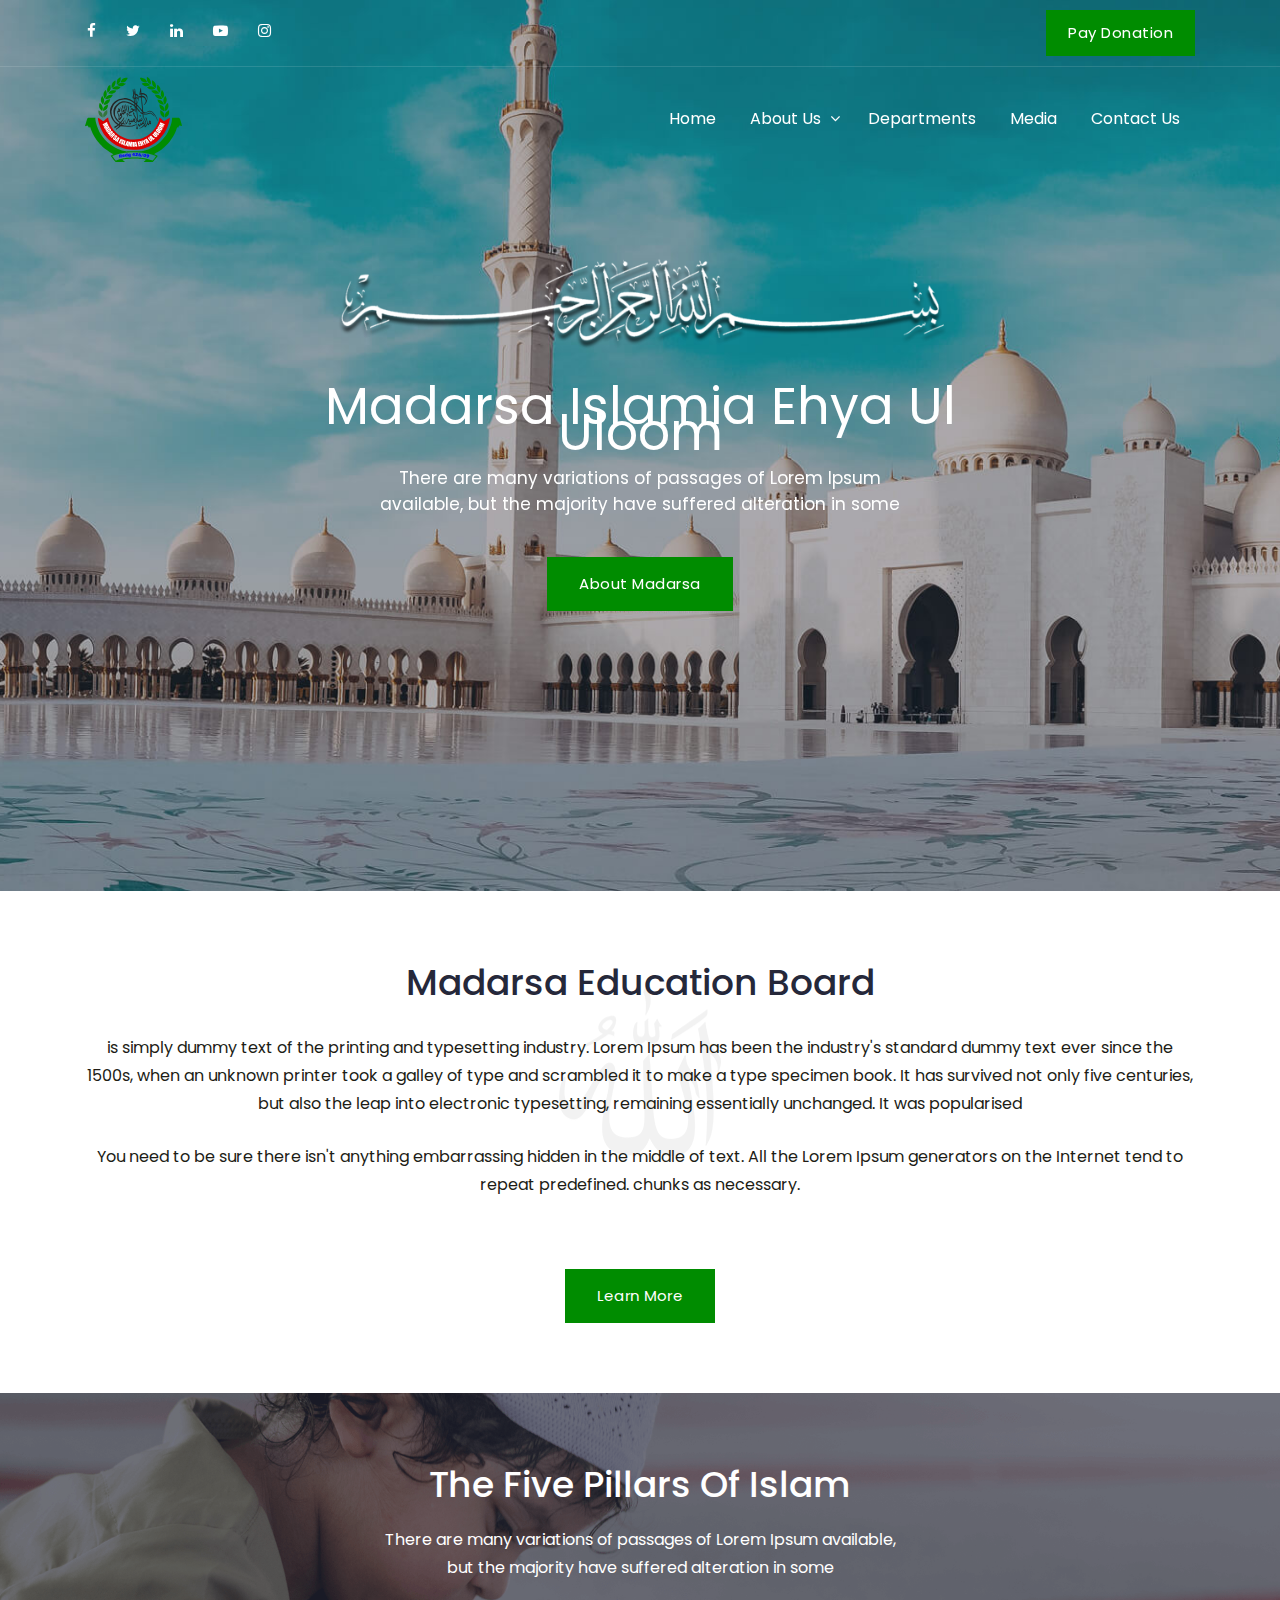
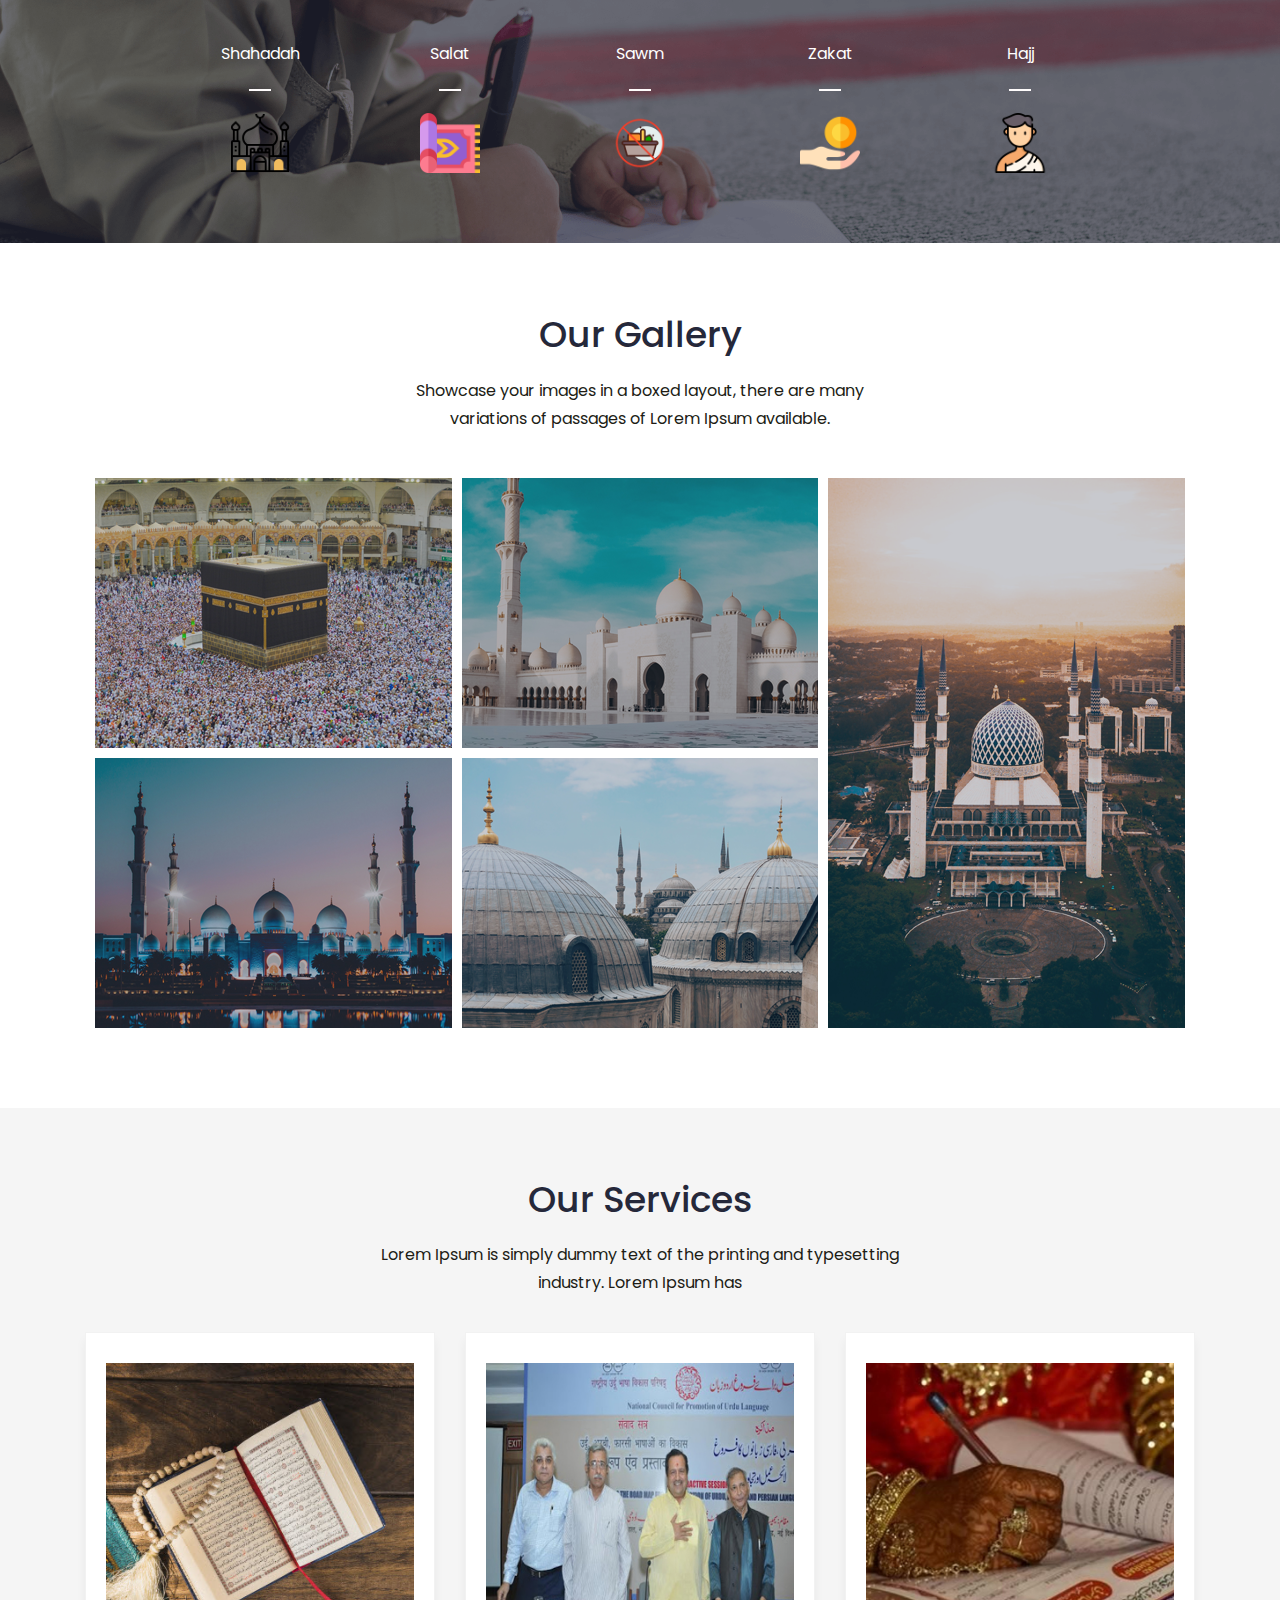
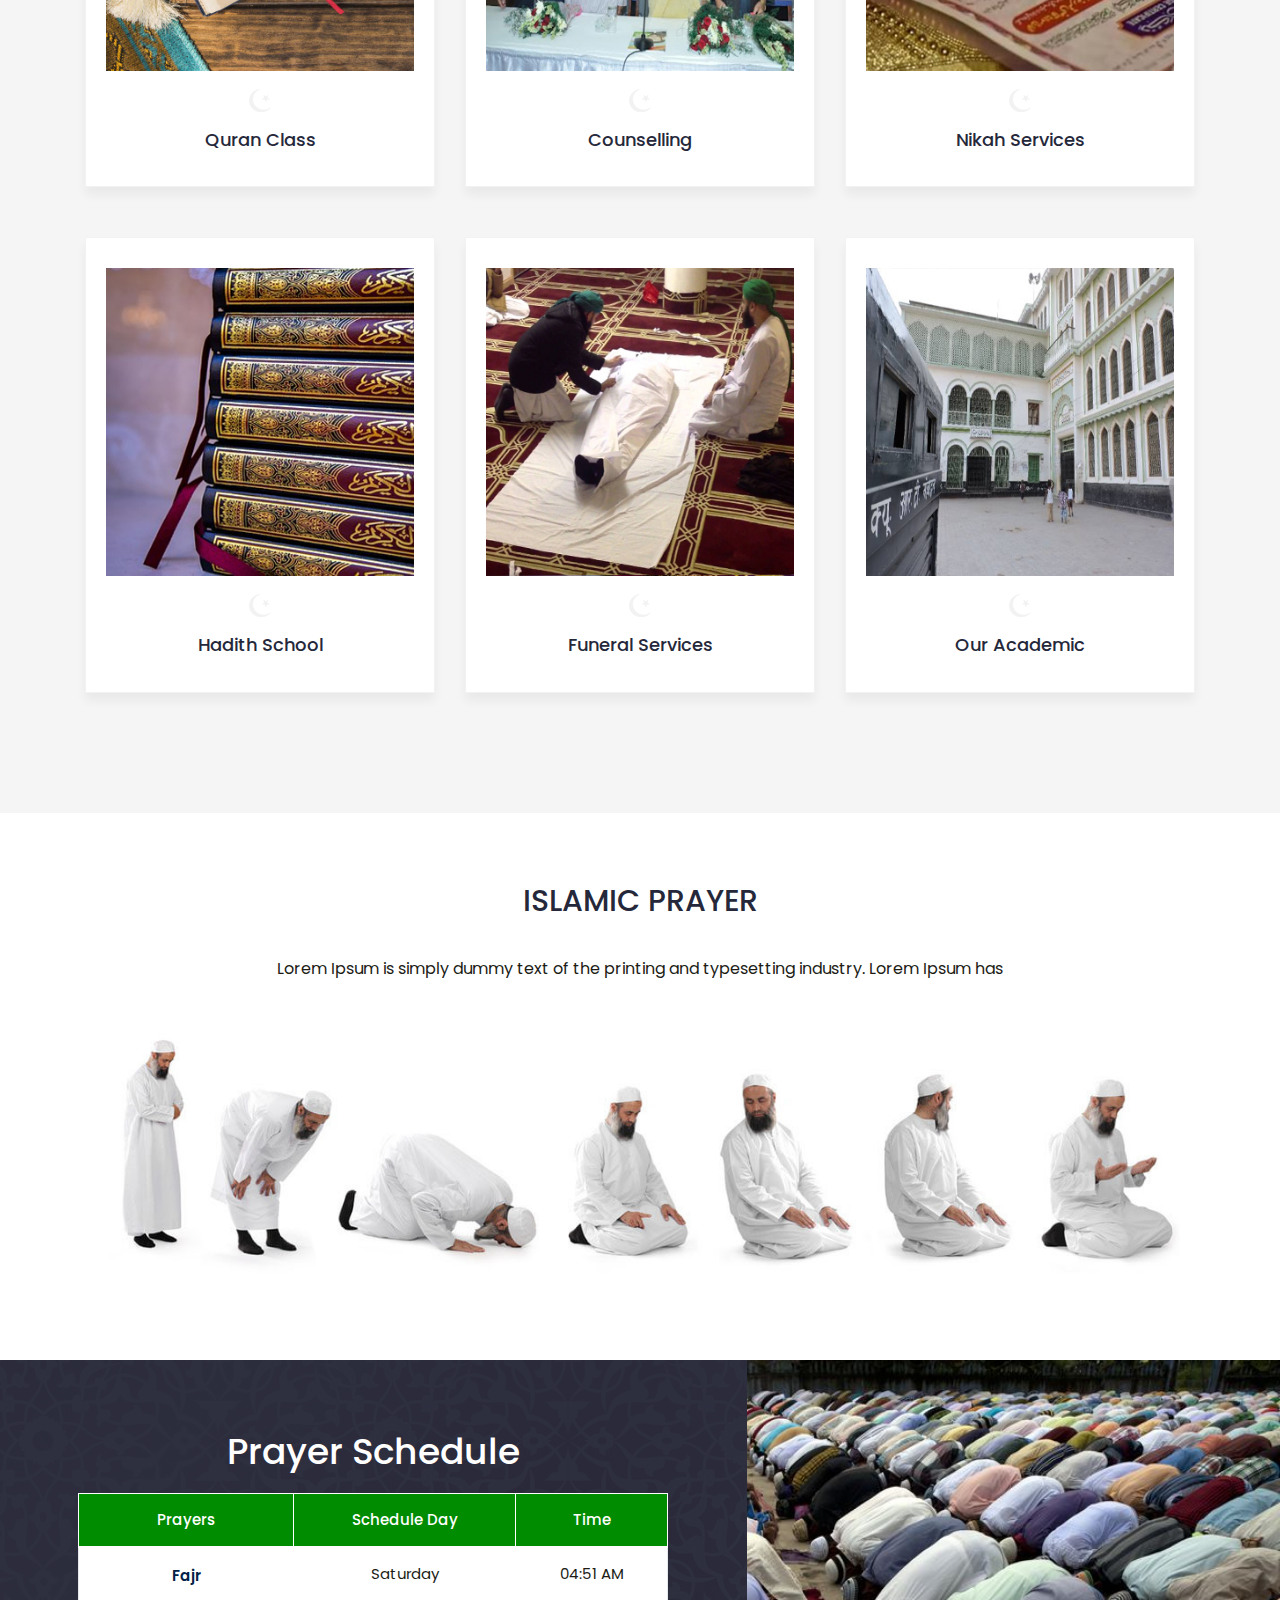
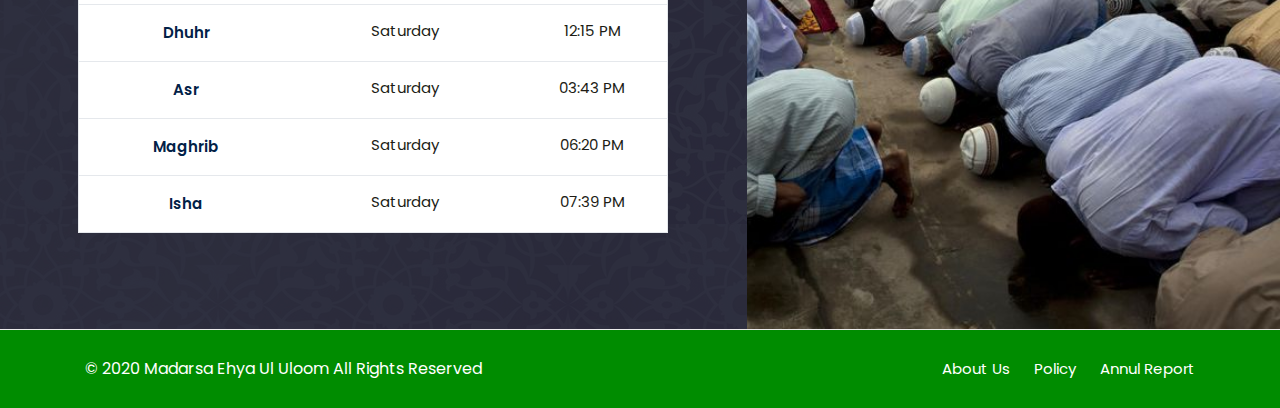
<file: index.html>
<!DOCTYPE HTML>
<html lang="en">

<head>
	<meta http-equiv="Content-Type" content="text/html; charset=utf-8">
	<meta http-equiv="X-UA-Compatible" content="IE=edge">
	<meta name="viewport" content="width=device-width,initial-scale=1">
	<meta name="keywords" content="">
	<meta name="description" content="">
	<title>Madarsa Islamia Ehya Ul Uloom || Home</title>
	<!--Bootstrap -->
	<link rel="stylesheet" href="assets/css/bootstrap.min.css" type="text/css">
	<!--OWL Carousel slider-->
	<link rel="stylesheet" href="assets/css/owl.carousel.css" type="text/css">
	<!--Custome Style -->
	<link rel="stylesheet" href="assets/css/style.css" type="text/css">
	<!--magnific Style -->
	<link rel="stylesheet" href="assets/css/magnific-popup.css" type="text/css">
	<!--FontAwesome Font Style -->
	<link href="assets/css/font-awesome.min.css" rel="stylesheet">
	<!-- Color Change -->
	<link rel="stylesheet" class="color-changing" href="assets/css/color.css">
	<!-- Slick Slider -->
	<link href="assets/css/slick.css" rel="stylesheet">
	<!-- Ion RangeSLider -->
	<link rel="stylesheet" href="assets/css/ion.rangeSlider.min.css" type="text/css">
	<!-- Fav and touch icons -->
	<link rel="shortcut icon" href="assets/images/logo-1.svg">
	<!-- Google-Font-->
	<link href="https://fonts.googleapis.com/css?family=Yeseva+One&amp;display=swap" rel="stylesheet">
	<link href="https://fonts.googleapis.com/css?family=Open+Sans:400,600,700&amp;display=swap" rel="stylesheet">

	<link href='https://fonts.googleapis.com/css?family=Poppins' rel='stylesheet'>
	<!-- HTML5 Shim and Respond.js IE8 support of HTML5 elements and media queries -->
	
</head>

<body id="sj">
	<!-- Header -->
	<header id="header" class="nav-stacked" data-spy="affix" data-offset-top="1">
		<!-- Header-top -->
		<div class="header_top">
			<div class="container">
				<div class="row">
					<div class="col-lg-7 col-6">
						<div class="address">
							<div class="follow_us">
								<ul>
									<li><a href="#"><i class="fa fa-facebook"></i></a></li>
									<li><a href="#"><i class="fa fa-twitter"></i></a></li>
									<li><a href="#"><i class="fa fa-linkedin"></i></a></li>
									<li><a href="#"><i class="fa fa-youtube-play"></i></a></li>
									<li><a href="#"><i class="fa fa-instagram"></i></a></li>
								</ul>
							</div>
						</div>
					</div>
					<div class="col-lg-5 col-6">
						<div class="follow_us">
							<ul class="left-links">
								<li><a class="btn btn-sm dark-btn" href="#">Pay Donation</a></li>
							</ul>
						</div>
					</div>
				</div>
			</div>
		</div>
		<!-- /Header-top -->

		<!-- Navigation -->
		<nav id="navigation_bar" class="navbar navbar-default sj-navbar">
			<div class="container">
				<div class="navbar-header">
					<div class="logo">
						<a href="#"><img src="assets/images/logo-1.svg" alt="image" /></a>
					</div> <!-- /Logo -->
					<div id="menu_slide">
						<div id="nav-toggle-label">
							<div id="hamburger">
								<span></span>
								<span></span>
								<span></span>
							</div>
							<div id="cross">
								<span></span>
								<span></span>
							</div>
						</div>
					</div>
				</div>
				<div class="collapse navbar-collapse" id="navigation">
					<ul class="nav navbar-nav">
						<li><a href="#">Home</a></li>
			
						<li class="dropdown"><a href="#">About Us<span class="nav_arrow"></span></a>
							<ul class="sub-menu">
								<li><a href="#">Message</a></li>
								<li><a href="#">Mission & Vision</a></li>
								<li><a href="#">Policy</a></li>
								<li><a href="#">Aims & Objectives</a></li>
								<li><a href="#">Annul Report</a></li>
							</ul>
						</li>
						<li><a href="#">Departments</a></li>
						<li><a href="#">Media</a></li>
						<li><a href="#">Contact Us</a></li>
					</ul>
				</div>
			</div>
		</nav>
		<!-- Navigation end -->
		<!-- Mobile Navigation -->
		<div class="mobile-menu">
			<ul class="wd-menu pop-scroll">
				<li><a href="#">Home</a></li>
			
						<li class="dropdown"><a href="#">About Us<span class="nav_arrow"></span></a>
							<ul class="sub-menu">
								<li><a href="#">Message</a></li>
								<li><a href="#">Mission & Vision</a></li>
								<li><a href="#">Policy</a></li>
								<li><a href="#">Aims & Objectives</a></li>
								<li><a href="#">Annul Report</a></li>
							</ul>
						</li>
						<li><a href="#">Departments</a></li>
						<li><a href="#">Media</a></li>
						<li><a href="#">Contact Us</a></li>
			</ul>
		</div>
		<!-- END/Mobile Navigation -->
	</header>
	<!-- /Header -->

	<!-- Intro -->
	<section id="intro">
		<div class="owl-carousel">
			<div class="item section-padding" style="background-image:url(assets/images/banners/banner-1.jpg);">
				<div class="container">
					<div class="intro_text white_text">
						<img src="assets/images/kalma-text-img.png" alt="image">
						<h1>Madarsa Islamia Ehya Ul Uloom</h1>
						<p>There are many variations of passages of Lorem Ipsum available, but the majority have suffered alteration in some</p>
						<a href="#" class="btn dark-btn">About Madarsa</a>
					</div>
				</div>
			</div>
		</div>
	</section>
	<!-- /Intro -->


	<!-- About -->
	<section class="about_intro section-padding">
		<div class="container">
			<div class="about_us">
				<div class="section-header text-center">
					<h2>Madarsa Education Board</h2>
				</div>
				<p> is simply dummy text of the printing and typesetting industry. Lorem Ipsum has been the industry's standard dummy text ever since the 1500s, when an unknown printer took a galley of type and scrambled it to make a type specimen book. It
					has survived not only five centuries, but also the leap into electronic typesetting, remaining essentially unchanged. It was popularised</p>
				<p>You need to be sure there isn't anything embarrassing hidden in the middle of text. All the Lorem Ipsum generators on the Internet tend to repeat predefined. chunks as necessary.</p>
			</div>
			<div class="text-center">
				<a href="#" class="btn dark-btn">learn more</a>
			</div>
		</div>
	</section>
	<!-- /About -->

	<!-- Causes -->
	<section id="causes" class="section-padding gray_bg">
		<div class="container">
			<div class="section-header text-center text-white">
				<h2 class="title text-white text-capitalize">
					The Five Pillars of Islam
				</h2>
				<p class="text-white">There are many variations of passages of Lorem Ipsum available, but the majority have suffered alteration in some</p>
			</div>
			<div class="row justify-content-center text-center">
				<div class="col-lg-2 col-md-6">
					<div class="sa-counter-single">
						<i class="flaticon-happiness"></i>
						<h5>Shahadah</h5>
						<img src="assets/images/icon/mosque.png" class="pillar-icon">
					</div>
				</div>
				<div class="col-lg-2 col-md-6">
					<div class="sa-counter-single">
						<i class="flaticon-flag"></i>
						<h5>Salat</h5>
						<img src="assets/images/icon/carpet.png" class="pillar-icon">
					</div>
				</div>
				<div class="col-lg-2 col-md-6">
					<div class="sa-counter-single">
						<i class="flaticon-charity"></i>
						<h5>Sawm</h5>
						<img src="assets/images/icon/ramadan.png" class="pillar-icon">
					</div>
				</div>
				<div class="col-lg-2 col-md-6">
					<div class="sa-counter-single">
						<i class="flaticon-donation-1"></i>
						<h5>Zakat</h5>
						<span></span>
						<img src="assets/images/icon/zakat.png" class="pillar-icon">
					</div>
				</div>
				<div class="col-lg-2 col-md-6">
					<div class="sa-counter-single">
						<i class="flaticon-donation-1"></i>
						<h5>Hajj</h5>
						<span></span>
						<img src="assets/images/icon/male.png" class="pillar-icon">
					</div>
				</div>
			</div>
		</div>
	</section>
	<!-- /Causes -->


	<!-- Gallery-->
	<section class="section-padding gallery-section">
		<div class="container">
			<div class="row justify-content-center">
				<div class="section-header text-center">
					<h2>Our Gallery</h2>
					<p>Showcase your images in a boxed layout, there are many variations of passages of Lorem Ipsum available.</p>
				</div>
				<div class="col-md-12">
					<div class="gallery-wrapper gallery-has-zoom">
						<div class="gallery-masonry gallery-lg" style="position: relative; height: 560px;">
							<div class="grid-sizer" style="position: absolute; left: 0px; top: 0px;"></div>
							<a class="gallery-item ht-1" href="#" style="position: absolute; left: 0px; top: 0px;">
								<div class="thumb">
									<img src="assets/images/Home/Gallery/Gallery-02.png" alt="img">
								</div>
							</a>
							<a class="gallery-item can-popup ht-1" href="assets/images/Home/Gallery/Gallery-01.png" style="position: absolute; left: 366.656px; top: 0px;">
								<div class="thumb">
									<img src="assets/images/Home/Gallery/Gallery-01.png" alt="img">
								</div>
							</a>
							<a class="gallery-item can-popup ht-2" href="assets/images/Home/Gallery/gallery-1.png" style="position: absolute; left: 733.312px; top: 0px;">
								<div class="thumb">
									<img src="assets/images/Home/Gallery/gallery-1.png" alt="img">
								</div>
							</a>
							<a class="gallery-item can-popup ht-1" href="assets/images/Home/Gallery/Gallery-03.png" style="position: absolute; left: 0px; top: 280px;">
								<div class="thumb">
									<img src="assets/images/Home/Gallery/Gallery-03.png" alt="img">
								</div>
							</a>
							<a class="gallery-item can-popup ht-1" href="assets/images/Home/Gallery/Gallery-04.png" style="position: absolute; left: 366.656px; top: 280px;">
								<div class="thumb">
									<img src="assets/images/Home/Gallery/Gallery-04.png" alt="img">
								</div>
							</a>
						</div>
					</div>
				</div>
			</div>
		</div>
	</section>
	<!-- /Gallery-->


	<section class="section-padding section_bg">
    <div class="container">
      <div class="our_team">
        <div class="section-header text-center">
          <h2>Our Services</h2>
          <p>Lorem Ipsum is simply dummy text of the printing and typesetting industry. Lorem Ipsum has</p>
        </div>
        <div class="row">
          <div class="col-lg-4 col-sm-6">
            <div class="box_wrap">
              <div class="team_img">
                <img src="assets/images/quraan.jpg" alt="image">
             
              </div>
              <div class="icon"><img src="assets/images/icon.png" alt="image"></div>
              <h6>Quran class</h6>
            </div>
          </div>
          <div class="col-lg-4 col-sm-6">
            <div class="box_wrap">
              <div class="team_img">
                <img src="assets/images/concelling.jpg" alt="image">  
              </div>
              <div class="icon"><img src="assets/images/icon.png" alt="image"></div>
              <h6>Counselling</h6>
            </div>
          </div>
          <div class="col-lg-4 col-sm-6">
            <div class="box_wrap">
              <div class="team_img">
                <img src="assets/images/nikah.jpg" alt="image">
              </div>
              <div class="icon"><img src="assets/images/icon.png" alt="image"></div>
              <h6>Nikah services</h6>
            </div>
          </div>
          <div class="col-lg-4 col-sm-6">
            <div class="box_wrap">
              <div class="team_img">
                <img src="assets/images/quran.jpg" alt="image">
              </div>
              <div class="icon"><img src="assets/images/icon.png" alt="image"></div>
              <h6>Hadith school</h6>
            </div>
          </div>
           <div class="col-lg-4 col-sm-6">
            <div class="box_wrap">
              <div class="team_img">
                <img src="assets/images/funrel.jpg" alt="image">
              </div>
              <div class="icon"><img src="assets/images/icon.png" alt="image"></div>
              <h6>Funeral Services</h6>
            </div>
          </div>
           <div class="col-lg-4 col-sm-6">
            <div class="box_wrap">
              <div class="team_img">
                <img src="assets/images/masjid.jpg" alt="image">
                <div class="team_url"></i></a></div>
              </div>
              <div class="icon"><img src="assets/images/icon.png" alt="image"></div>
              <h6>Our Academic</h6>
            </div>
          </div>
        </div>
      </div>
    </div>
  </section>



<!---Islamic Prayer----------------------------------------->
<section class="section-padding">
    <div class="container">
      <div class="prayer">
        <div class="container">
          <div class="row">
            <div class="col-lg-12 col-md-12 col-sm-12 col-xs-12">
              <div class="section-heading-two">
                <h2>Islamic Prayer</h2>
                <p>Lorem Ipsum is simply dummy text of the printing and typesetting industry. Lorem Ipsum has</p>
              </div>
            </div>
          </div>
          <div class="row">
            <div class="col-lg-12 col-md-12 col-sm-12 col-xs-12">
              <div class="prayer-img">
                <img src="assets/images/sj-prayer.jpg" alt="img">
              </div>
            </div>
          </div>
        </div>
      </div>
    </div>
  </section>
  <!---End Islamic Prayer----------------------------------------->


	<!-- Prayer Section -->
	<section class="sj-prayer">
		<div class="container-fluid no-gutter ">
			<div class="row">
				<div class="col-12 col-lg-7 p-0">
					<div class="sj_custom sj_bg_wrap sj_bg_overlay">
						<div class="sj-prayer-timeing">
							<div class="section-header table-header">
								<h2 class="text-center text-white">Prayer Schedule</h2>
								<table class="table sj-schedules-table">
									<thead class="thead-dark">
										<tr>
											<th scope="col">Prayers</th>
											<th scope="col">Schedule Day</th>
											<th scope="col">Time</th>
										</tr>
									</thead>
									<tbody class="table-body">
										<tr>
											<th scope="row">Fajr</th>
											<td>Saturday</td>
											<td>04:51 AM</td>
										</tr>
										<tr>
											<th scope="row">Dhuhr</th>
											<td>Saturday</td>
											<td>12:15 PM</td>
										</tr>
										<tr>
											<th scope="row">Asr</th>
											<td>Saturday</td>
											<td>03:43 PM	</td>
										</tr>
										<tr>
											<th scope="row">Maghrib</th>
											<td>Saturday</td>
											<td>06:20 PM</td>
										</tr>
										<tr>
											<th scope="row">Isha</th>
											<td>Saturday</td>
											<td>07:39 PM</td>
										</tr>
									</tbody>
								</table>
							</div>
						</div>
					</div>
				</div>
			</div>
		</div>
	</section>
	<!-- Prayer Section -->


	<!-- Footer-Bottom -->
		<div class="footer_bottom">
			<div class="container">
				<div class="row">
					<div class="col-md-5">
						<p>&copy; 2020 Madarsa Ehya Ul Uloom All Rights Reserved</p>
					</div>
					<div class="col-md-3">
						<div id="back-top" class="back-top">
							<a href="#top"><i class="fa fa-angle-up" aria-hidden="true"></i> </a>
						</div>
					</div>
					<div class="col-md-4">
						<div class="footer_links">
							<a href="#">About Us</a>
							<a href="#">Policy</a>
							<a href="#">Annul Report</a>
						</div>
					</div>
				</div>
			</div>
		</div>
		<!-- /Footer-Bottom -->
	</footer>
	<!-- /Footer -->


	<!-- Scripts -->
	<script src="assets/js/jquery.min.js"></script>
	<!--bootstrap-->
	<script src="assets/js/bootstrap.min.js"></script>
	<!--Magnific-Popup-JS-->
	<script src="assets/js/jquery.magnific-popup.min.js"></script>
	<!-- ImageLoader -->
	<script src="assets/js/imagesloaded.min.js"></script>
	<!-- Countdown -->
	<script src="assets/js/jquery.countdown.min.js"></script>
	<!-- Isotope -->
	<script src="assets/js/isotope.js"></script>
	<!-- Masorny -->
	<script src="assets/js/masonry.pkgd.min.js"></script>
	<!--Custome-JS-->
	<script src="assets/js/interface.js"></script>
	<!--Carousel-JS-->
	<script src="assets/js/owl.carousel.min.js"></script>
	<!--Audio-JS-->
	<script src="assets/js/audio_custome.js"></script>
	<!-- ionRangeSlider-js -->
	<script src="assets/js/ion.rangeSlider.min.js"></script>
	<!-- SlickSlider-js -->
	<script src="assets/js/slick.min.js"></script>
</body>


<!-- Mirrored from slidesigma.com/themes/html/sajdah/index-2.html by HTTrack Website Copier/3.x [XR&CO'2014], Thu, 02 Jul 2020 18:01:30 GMT -->
</html>
</file>
<file: assets/css/style.css>
@charset "utf-8";

/*
Theme Name: Sajdah - Mosque HTML5 Template.
Author: Slidesigma
Author URL: https://themeforest.net/user/slidesigma
Version:1.0
*/

/*===========================
 =  Table of CSS
  	1. General code
		1.1. Typography
		1.2. Button
		1.3. Space margins and padding
		1.4. Form
		1.5. Table
		1.6. Accordion
		1.7. Section-background-color & sectino-heading
		1.8. Tabs
		1.9. parallex-background
		1.10. Modal
	2. Header
	3. Intro
	4. Latest-mawlad-Khotba
		4.1. Mawlad-List
		4.2. Khotba-List
	5. Causes
	6. Footer
	7. Inner-Intro
	8. Khotba
	9. Khotba-Detail
	10. Mawlad
	11. Mawlad-Detail
	12. Blog
	13. Blog-Detail
		13.1 Post-style
		13.2. Sidebar
		13.3. Comments
	14. Contact-Us
	15. Donation
	16. About-Us
	17. Responsive-CSS
===========================*/
@-webkit-keyframes islamic {
	0% {
		background-position: 100% 0;
	}
	100% {
		background-position: 330px 0%;
	}
}
@-moz-keyframes islamic {
	0% {
		background-position: 100% 0;
	}
	100% {
		background-position: 330px 0%;
	}
}
@-ms-keyframes islamic {
	0% {
		background-position: 100% 0;
	}
	100% {
		background-position: 330px 0%;
	}
}
@keyframes islamic {
	0% {
		background-position: 100% 0;
	}
	100% {
		background-position: 330px 0%;
	}
}
@keyframes cssAnimation {
	from {
		-webkit-transform: scale(1) translate(0px);
	}
	to {
		-webkit-transform: scale(1.3) translate(0px);
	}
}
@-webkit-keyframes cssAnimation {
	from {
		-webkit-transform: scale(1) translate(0px);
	}
	to {
		-webkit-transform: scale(1.3) translate(0px);
	}
}
@-webkit-keyframes pulseInOut {
	0% {
		opacity: 0.3;
		transform: scale(0.3);
	}
	50% {
		opacity: 1;
		transform: scale(1.3);
	}
	100% {
		opacity: 0.3;
		transform: scale(0.3);
	}
}
@-moz-keyframes pulseInOut {
	0% {
		opacity: 0.3;
		transform: scale(0.3);
	}
	50% {
		opacity: 1;
		transform: scale(1.3);
	}
	100% {
		opacity: 0.3;
		transform: scale(0.3);
	}
}
@-o-keyframes pulseInOut {
	0% {
		opacity: 0.3;
		transform: scale(0.3);
	}
	50% {
		opacity: 1;
		transform: scale(1.3);
	}
	100% {
		opacity: 0.3;
		transform: scale(0.3);
	}
}
@keyframes pulseInOut {
	0% {
		transform: scale(0.3);
		opacity: 0.7;
	}
	50% {
		transform: scale(1.3);
	}
	100% {
		transform: scale(1.3);
		opacity: 0;
	}
}
/*====================
	1. General code
==========================*/

body {
	font-family: 'Poppins', sans-serif;
	margin: 0px;
	padding: 0px;
	font-size: 15px;
	line-height: 28px;
	overflow-x: hidden;
	font-weight: 400;
	color: #25283a;
}
/*----------------------
	1.1. Typography
------------------------------*/

h1,
h2,
h3,
h4,
h5,
h6 {
	color: #25283a;
	margin: 0 auto 20px;
	font-family: 'Poppins', sans-serif;
	font-weight: 500;
	text-transform: capitalize;
}
h1 {
	font-size: 36px;
}
h2 {
	font-size: 30px;
}
h3 {
	font-size: 26px;
}
h4 {
	font-size: 24px;
}
h5 {
	font-size: 20px;
}
h6 {
	font-size: 18px;
}
p {
	font-size: 16px;
	font-weight: 400;
	line-height: 28px;
	margin-bottom: 25px;
	font-family: 'Poppins', sans-serif;
}
a {
	transition-duration: 0.5s;
	-moz-transition-duration: 0.5s;
	-o-transition-duration: 0.5s;
	-webkit-transition-duration: 0.5s;
	-ms-transition-duration: 0.5s;
	text-decoration: none;
	color: #25283a;
}
a:hover,
a:focus {
	text-decoration: none;
	outline: none;
	color: #3dc88f;
}
ul,
ol {
	margin: 0 0 20px;
}
ul li,
ol li {
	margin: 0 0 10px;
}
blockquote {
	background: #fff;
	position: relative;
	padding: 0 0 0 70px;
	margin: 0 auto 30px;
}
blockquote::after {
	position: absolute;
	top: 2px;
	left: 5px;
	content: "";
	background: url(../images/quote_icon.png) no-repeat center;
	width: 40px;
	height: 40px;
}
blockquote p {
	color: #25283a;
	font-size: 18px;
	font-weight: 600;
}
blockquote h6 {
	color: #25283a;
	font-weight: 400;
	text-transform: uppercase;
	font-size: 15px;
}
img {
	max-width: 100%;
	width: auto;
	height: auto;
}
/*-----------------
	1.2. Button
-------------------------*/

.btn {
	background:#008c00;
	border: medium none;
	border-radius: 0px;
	color: #f7f6f4;
	font-family: 'Poppins', sans-serif;
	font-size: 15px;
	font-weight: 400;
	text-transform: capitalize;
	line-height: 30px;
	height: auto;
	margin: auto;
	letter-spacing: 0.5px;
	padding: 12px 32px;
	transition: all 0.3s linear 0s;
	-moz-transition: all 0.3s linear 0s;
	-o-transition: all 0.3s linear 0s;
	-webkit-transition: all 0.3s linear 0s;
	-ms-transition: all 0.3s linear 0s;
}
.dark-btn {
	background: #008c00;
	color: #fff;
}
.btn.btn-lg {
	font-size: 14px;
	line-height: 30px;
	padding: 16px 45px;
}
.btn.btn-sm {
	font-size: 15px;
	padding: 8px 22px;
}
.btn:hover,
.btn:focus {
	color: #ffffff;
	outline: none;
	background: #25283a;
	box-shadow: none;
}
.dark-btn:hover {
	background: rgb(37, 40, 58);
}
.btn-link {
	font-weight: 800;
	font-size: 15px;
	color: #3dc88f;
}
.btn.outline-btn {
	background: none;
	color: #deb668;
	border: #deb668 solid 3px;
	letter-spacing: 4px;
	padding: 15px 50px;
	font-weight: 700;
}
.btn.outline-btn:hover {
	color: #fff;
}
.sj-btn-link:hover {
	color: #4e663b;
}

.btn-link:hover {
    color: #25283a;
    text-decoration: underline;
    background-color: transparent;
    border-color: transparent;
}
/*-------------------------------------
	1.3. Space margins and padding
------------------------------------------------*/

.padding_none {
	padding: 0px;
}
.padding_top_20 {
	padding-top: 20px;
}
.padding_50px {
	padding: 50px 0;
}
.padding_4x4_30 {
	padding: 30px;
}
.padding_4x4_40 {
	padding: 40px;
}
.padding_right {
	padding-right: 60px;
}
.padding_left {
	padding-left: 60px;
}
.space-20 {
	width: 100%;
	height: 20px;
	clear: both;
}
.space-30 {
	width: 100%;
	height: 30px;
	clear: both;
}
.space-40 {
	width: 100%;
	height: 40px;
	clear: both;
}
.space-60 {
	width: 100%;
	height: 60px;
	clear: both;
}
.space-80 {
	height: 80px;
	width: 100%;
}
.margin-btm-20 {
	margin-bottom: 20px;
	clear: both;
}
.margin-top-20 {
	margin-top: 20px;
	clear: both;
}
.margin-top-40 {
	margin-top: 40px;
	clear: both;
}
.margin-btm-40 {
	margin-bottom: 40px;
	clear: both;
}
.margin-top-60 {
	margin-top: 60px;
	clear: both;
}
.margin-btm-60 {
	margin-bottom: 60px;
	clear: both;
}
.margin_60 {
	margin: 60px auto;
}
.margin-none {
	margin: 0px;
}
/*-----------------
	1.4. Form
---------------------------*/

.form-group {
	margin-bottom: 25px;
	position: relative;
}
.form-label {
	color: #022147;
	font-size: 16px;
	font-weight: 400;
	margin: 0 auto 8px;
}
.form-control {
	background: #fff none repeat scroll 0 0;
	border-radius: 0;
	box-shadow: none;
	color: #888888;
	font-size: 14px;
	height: 50px;
	line-height: 30px;
}
.form-control:hover {
	box-shadow: none;
	outline: none
}
.form-control:focus {
	box-shadow: none;
	border-color: #eedab3;
	outline: none
}
.select {
	position: relative;
}
.select select {
	appearance: none;
	-moz-appearance: none;
	-o-appearance: none;
	-webkit-appearance: none;
	-ms-appearance: none;
}
.select::after {
	color: #878787;
	content: "";
	cursor: pointer;
	font-family: fontawesome;
	font-size: 15px;
	padding: 12px 0;
	pointer-mawlads: none;
	position: absolute;
	right: 15px;
	top: 0;
}
.form-control option {
	padding: 10px;
}
.control-label {
	color: #555;
	font-size: 15px;
	font-weight: 700;
}
.radio label,
.checkbox label {
	cursor: pointer;
	font-size: 14px;
	font-weight: 400;
	padding-left: 30px;
	position: relative;
}
.radio input[type=radio],
.checkbox input[type=checkbox] {
	display: none;
}
.radio label:before {
	background-color: transparent;
	border-style: solid;
	border-width: 1px;
	border-color: #cacaca;
	border-radius: 50%;
	content: "";
	display: inline-block;
	height: 20px;
	left: 0;
	top: 6px;
	position: absolute;
	width: 20px;
}
.checkbox label::before {
	background-color: rgba(0, 0, 0, 0);
	border: 1px solid #111111;
	content: "";
	display: inline-block;
	height: 16px;
	left: 0;
	position: absolute;
	top: 4px;
	width: 16px;
}
.radio input[type=radio]:checked + label:before {
	content: "\2022";
	font-size: 30px;
	text-align: center;
	line-height: 11px;
	color: #b2bd31;
}
.checkbox input[type=checkbox]:checked + label:before {
	content: "\2713";
	font-size: 12px;
	text-align: center;
	line-height: 14px;
}
.black_input .form-control {
	background: #222;
	border-radius: 3px;
	color: #fff;
	border: #222 solid 1px;
	font-size: 17px;
}
.checkbox,
.radio {
	padding-top: 5px;
}
/*-----------------
	1.5. Table
---------------------------*/

table {
	margin: 0 0 30px;
	width: 100%;
}
table th,
table td {
	border: 1px solid #cccccc;
	padding: 15px;
	padding: 18px;
}
table th img,
table td img {
	max-width: 100%;
}
table thead {
	background: #eee;
}
table thead th,
table thead td {
	text-transform:capitalize;
	font-weight: 500;
	color: #111;
}
/*-----------------
	1.6. Accordion
---------------------------*/

.panel-title {
	position: relative;
}
.panel-title a {
	display: block;
	padding: 28px 50px 28px 0;
	position: relative;
}
.panel-title a::after {
	position: absolute;
	top: 33px;
	right: 0;
	background: #b7b7b7;
	height: 2px;
	width: 16px;
	content: "";
}
.panel-title a.collapsed::before {
	position: absolute;
	top: 26px;
	right: 7px;
	background: #b7b7b7;
	height: 16px;
	width: 2px;
	content: "";
}
.panel-title {
	margin: 0 auto;
}
.panel.panel-default:first-child {
	border-top: #e8e7e7 solid 1px;
}
.panel.panel-default {
	border-bottom: #e8e7e7 solid 1px;
}
/*-----------------------------------------------------------
	1.7. Section-background-color & sectino-heading
-------------------------------------------------------------------*/

.secondary-bg {
	background: #25283a;
}
.primary-bg {
	background: #deb668;
}
.gray_bg {
	background: #f8f8f8;
}
.section_bg{
	background-color: whitesmoke;
}
.section-padding {
	padding: 70px 0;
}
.section-header {
	margin: 0 auto;
	max-width: 520px;
	padding-bottom: 30px;
}
.section-header h2 {
	margin: 0 auto 36px;
	font-size: 36px;
}
.z_index {
	z-index: 2;
}
.divider {
	border-top: #ebebeb solid 1px;
}
.white_text,
.white_text p,
.white_text h1,
.white_text h2,
.white_text h3,
.white_text h4,
.white_text h5,
.white_text h6 {
	color: #fff;
}
/*--------------------
	1.8. Tabs
------------------------------*/

.nav.nav-tabs {
	border: medium none;
}
.nav-tabs > li a {
	background: #000000 none repeat scroll 0 0;
	border-radius: 0;
	color: #ffffff;
	font-size: 20px;
	font-weight: 400;
	margin-right: 5px;
	padding: 14px 26px;
	text-align: center;
}
.nav-tabs > li.active > a,
.nav-tabs > li.active > a:focus,
.nav-tabs > li.active > a:hover,
.nav-tabs > li a:hover,
.nav-tabs > li a:focus {
	color: #ffffff;
	background: #c7335b;
}
.nav-tabs > li {
	margin-bottom: 0;
}
/*--------------------------------------------
	1.9. Parallex-background
---------------------------------------------------*/

.parallex-bg {
	background-attachment: fixed;
	background-position: center;
	background-repeat: no-repeat;
	background-size: cover;
	position: relative;
}
/*------------------------
	1.10. Modal
--------------------------------*/

.modal-dialog {
	margin: 20px auto;
	max-width: 90%;
	width: 500px;
}
.modal-content {
	padding: 0 32px 22px;
}
.modal-header {
	padding: 15px 0;
	margin-bottom: 25px;
}
.modal-header h3 {
	margin: 15px auto;
}
.modal-body {
	padding: 10px 0;
}
.modal .modal-header .close {
	background: #000000 none repeat scroll 0 0;
	border-radius: 50%;
	color: #ffffff;
	font-size: 17px;
	height: 31px;
	line-height: 30px;
	margin-top: 5px;
	opacity: 1;
	position: absolute;
	right: -10px;
	text-align: center;
	text-shadow: none;
	top: -20px;
	width: 31px;
}
label.error {
	color: #ff0000;
	display: block;
	font-size: 13px;
	font-weight: normal;
	text-align: left;
}
/*================
	 2. Header
===========================*/

#header {
	left: 0;
	right: 0;
	position: relative;
	transition-duration: 0.3s;
	-moz-transition-duration: 0.3s;
	-o-transition-duration: 0.3s;
	-webkit-transition-duration: 0.3s;
	-ms-transition-duration: 0.3s;
	z-index: 22;
}
#header.nav-stacked {
	position: absolute;
	top: 0;
	left: 0;
	right: 0;
}
#header.sticky {
	position: fixed;
	top: 0;
}
@-webkit-keyframes fadeHeaderInDown {
	0% {
		opacity: 0;
		-webkit-transform: translate3d(0, -100%, 0);
	}
	100% {
		opacity: 1;
		-webkit-transform: translate3d(0, 0, 0);
	}
}
@-moz-keyframes fadeHeaderInDown {
	0% {
		opacity: 0;
		-moz-transform: translate3d(0, -100%, 0);
	}
	100% {
		opacity: 1;
		-moz-transform: translate3d(0, 0, 0);
	}
}
@-o-keyframes fadeHeaderInDown {
	0% {
		opacity: 0;
		-o-transform: translate3d(0, -100%, 0);
	}
	100% {
		opacity: 1;
		-o-transform: translate3d(0, 0, 0);
	}
}
@keyframes fadeHeaderInDown {
	0% {
		opacity: 0;
		transform: translate3d(0, -100%, 0);
	}
	100% {
		opacity: 1;
		transform: translate3d(0, 0, 0);
	}
}
.sticky,
.fadeHeaderInDown {
	-webkit-animation-name: fadeHeaderInDown;
	-moz-animation-name: fadeHeaderInDown;
	-o-animation-name: fadeHeaderInDown;
	animation-name: fadeHeaderInDown;
	position: fixed;
	top: 0;
	left: 0;
	right: 0;
	z-index: 22;
	background: #25283a;
	box-shadow: 0 0 10px rgba(0, 0, 0, 0.15);
}
#header:not(.is-alternate) {
	-webkit-animation-fill-mode: both;
	-moz-animation-fill-mode: both;
	-ms-animation-fill-mode: both;
	-o-animation-fill-mode: both;
	animation-fill-mode: both;
	-webkit-animation-duration: 1s;
	-moz-animation-duration: 1s;
	-ms-animation-duration: 1s;
	-o-animation-duration: 1s;
	animation-duration: 1s;
}
.header_top {
	padding: 10px 0;
	display: table;
	width: 100%;
	border-bottom: rgba(255, 255, 255, 0.12) solid 1px;
}
header.sticky .header_top {
	display: none;
}
.header_top p,
.header_top .select_language {
	float: left;
	color: #ffffff;
	margin: 7px auto;
	font-size: 14px;
}
.select_language select {
	background: none;
	color: #ffffff;
	border: 0;
	appearance: none;
	-o-appearance: none;
	-webkit-appearance: none;
	-moz-appearance: none;
	padding: 12px 5px;
}
.header_top .select_language {
	border-right: rgba(255, 255, 255, 0.12) solid 1px;
	padding: 14px 25px 10px 0;
	margin: -15px 25px -10px 0;
}
@media (min-width: 768px) {
	.collapse.navbar-collapse {
		display: block;
	}
}
.collapse.navbar-collapse {
	width: auto;
	flex-basis: auto;
	text-align: right;
	flex-grow: inherit;
}
.navbar-nav {
	display: block;
}
.navbar-nav li {
	display: inline-block;
	vertical-align: top;
	margin: 0 auto;
}
.navbar.navbar-default {
	padding: 0;
}
.navbar-nav li a {
	display: block;
    color: #fff;
    text-transform: capitalize;
    font-size: 16px;
    font-family: 'Poppins', sans-serif;
    font-weight: 400;
    padding: 13px 15px;
    margin: 0 auto;
}
.navbar-nav li a:hover,
.navbar-nav li a.active {
	color: #ff0000;
}
.navbar-nav .btn {
	font-size: 700;
	padding: 13px 32px;
}
.navbar-nav .btn:hover {
	color: #fff;
}
/*-----------
 FIXES
 -------------*/

.dropdown,
.dropleft,
.dropright,
.dropup {
	position: relative;
}
.navbar .navbar-nav li.dropdown.ss-cart-dropdown>a,
.navbar .navbar-nav li.dropdown.ss-favorite-dropdown>a {
	padding: 12px 15px;
}
.navbar .navbar-nav li.dropdown.ss-cart-dropdown>a::after {
	content: none;
}
.sj-navbar .sa_count {
	font-size: 20px;
}
.sj-navbar .sa_count span {
	position: absolute;
	font-size: 10px;
	background: #3dc88f;
	height: 15px;
	width: 15px;
	display: inline-block;
	text-align: center;
	line-height: 15px;
	color: #13366f;
	border-radius: 50%;
	margin-left: -9px;
	font-family: sans-serif;
}
.ss-cart-dropdown .sub-menu,
.ss-favorite-dropdown .sub-menu {
	min-width: 250px;
}
.ss-dropdown-right .sub-menu {
	left: initial;
	right: 0;
	text-align: left;
}
.shopping-cart {
	text-align: center;
	padding: 0;
	background: #010d21;
	margin: 10px 0;
}
.ss-cart-img {
	width: 35px;
	overflow: hidden;
}
.ss-cart-price {
	display: block;
}
.remove-cart {
	position: absolute;
	top: 0;
	right: 0;
	color: #13366f;
	cursor: pointer;
	padding-right: 15px;
}
.relative {
	position: relative;
}
.remove-cart:hover {
	color: red;
}
/*-----------
	sub-menu
-------------*/

.navbar .navbar-nav li.dropdown > a {
	padding-right: 28px;
}
.overlay ul li.dropdown > a::after,
.navbar .navbar-nav li.dropdown > a::after {
	content: "\f107";
	font-family: FontAwesome;
	position: absolute;
	right: 9px;
	top: 12px;
}
.overlay ul li.dropdown > a::after {
	right: 30%;
	top: 20px;
}
ul.sub-menu {
	background: #fff none repeat scroll 0 0;
	display: none;
	list-style: outside none none;
	min-width: 200px;
	padding: 0;
	position: absolute;
	left: 0;
	top: 100%;
	width: auto;
	z-index: 9999;
	text-align: left;
	box-shadow: rgba(0, 0, 0, 0.12) 0 0 15px;
}
ul.sub-menu ul.sub-menu {
	left: 100%;
	top: 0;
	display: none;
}
.navbar .navbar-nav li:hover > ul.sub-menu,
.overlay-slidedown li:hover > ul.sub-menu,
.navbar .navbar-nav li ul.sub-menu:hover > ul.sub-menu,
.overlay-slidedown li ul.sub-menu:hover > ul.sub-menu {
	display: block;
}
.navbar ul li ul.sub-menu li {
	float: none;
	margin: 0;
	display: block;
}
.navbar ul li ul.sub-menu li a {
	padding: 10px 17px;
	color: #25283a;
	border-bottom: rgba(0, 0, 0, 0.15) solid 1px;
}
.navbar ul li ul.sub-menu li a:hover {
	color: #ffffff;
}
.navbar ul li ul.sub-menu li:hover{
	background-color: #008c00;
	color: #ffffff;
}
#menu_slide {
	display: none;
}
.logo {
	padding: 10px 0;
}
#menu_slide:focus {
	outline: 0;
}
@media (max-width: 767px) {
	/*  Mobile Child Toggle Buttons */
	#nav-toggle,
	#nav-toggle-label {
		display: block;
	}
	.mobile-open .mobile-menu {
		display: block;
	}
	.child-trigger {
		display: block;
		cursor: pointer;
		position: absolute;
		top: 0px;
		right: 0px;
		width: 55px;
		min-width: 55px;
		height: 60px;
		padding: 0;
		border-left: 1px dotted rgba(255, 255, 255, .20);
	}
	.child-trigger:hover {
		text-decoration: none;
	}
	.child-trigger i {
		position: relative;
		top: 50%;
		margin: 0 auto;
		-webkit-transform: rotate(0deg);
		transform: rotate(0deg);
	}
	.child-trigger i:after {
		position: absolute;
		content: '';
	}
	.child-trigger i,
	.child-trigger i:after {
		width: 10px;
		height: 2px;
		background-color: #fff;
		display: block;
	}
	.child-trigger i:after {
		-webkit-transform: rotate(-90deg);
		transform: rotate(-90deg);
	}
	.child-trigger.child-open i {} .child-trigger.child-open i:after {
		-webkit-transform: rotate(-180deg);
		transform: rotate(-180deg);
	}
	.mobile-menu .wd-menu .sub-menu .child-trigger {
		height: 50px;
	}
	#nav-toggle {
		position: fixed;
		top: 0;
		right: 0;
		-webkit-opacity: 0;
		-ms-opacity: 0;
		opacity: 0;
	}
	/*  Mobile Cart */
	.shopping-cart {
		text-align: center;
		padding: 0;
		background: #010d21;
		margin: 10px 0;
	}
	/*  Mobile Hamburger */
	#nav-toggle-label * {
		transition: 0.25s ease-in-out;
	}
	#nav-toggle-label {
		height: 28px;
		width: 28px;
		position: relative;
		z-index: 9999;
		right: 0;
		top: 0;
		-webkit-transform: rotate(0deg);
		transform: rotate(0deg);
		cursor: pointer;
		transition: 0.25s ease-in-out;
		margin: 0;
	}
	.mobile-open #nav-toggle-label,
	.mobile-open #nav-toggle-label.slide-out {
		background: transparent;
		right: 0;
	}
	.mobile-open #nav-toggle-label {
		right: 30px;
		position: absolute;
		top: auto;
	}
	#nav-toggle-label #hamburger {
		position: relative;
		height: auto;
		width: 100%;
		top: 6px;
		right: 0;
	}
	#nav-toggle-label #hamburger span {
		display: block;
		width: 100%;
		height: 2px;
		position: relative;
		margin: 0 0 8px 0;
		background: #fff;
	}
	#nav-toggle-label #hamburger span:nth-child(1) {
		transition-delay: 0.5s;
	}
	#nav-toggle-label #hamburger span:nth-child(2) {
		;
		transition-delay: 0.625s;
	}
	#nav-toggle-label #hamburger span:nth-child(3) {
		transition-delay: 0.75s;
		margin: 0;
	}
	.mobile-open #nav-toggle-label #hamburger span,
	.mobile-open #nav-toggle-label.slide-out #hamburger span {
		width: 0%;
	}
	.mobile-open #nav-toggle-label #hamburger span:nth-child(1),
	.mobile-open #nav-toggle-label.slide-out #hamburger span:nth-child(1) {
		transition-delay: 0s;
	}
	.mobile-open #nav-toggle-label #hamburger span:nth-child(2),
	.mobile-open #nav-toggle-label.slide-out #hamburger span:nth-child(2) {
		transition-delay: 0.125s;
	}
	.mobile-open #nav-toggle-label #hamburger span:nth-child(3),
	.mobile-open #nav-toggle-label.slide-out #hamburger span:nth-child(3) {
		transition-delay: 0.25s;
	}
	#nav-toggle-label #cross {
		position: absolute;
		right: 0;
		top: 0;
		width: 100%;
		height: 100%;
		-webkit-transform: rotate(45deg);
		transform: rotate(45deg);
	}
	#nav-toggle-label #cross span {
		display: block;
		background: #fff;
	}
	#nav-toggle-label #cross span:nth-child(1) {
		height: 0%;
		width: 2px;
		position: absolute;
		top: 0;
		right: 50%;
		margin-left: -1px;
		transition-delay: 0s;
	}
	#nav-toggle-label #cross span:nth-child(2) {
		width: 0%;
		height: 2px;
		position: absolute;
		right: 0;
		top: 50%;
		margin-top: -1px;
		;
		transition-delay: 0.25s;
	}
	.mobile-open #nav-toggle-label #cross span:nth-child(1),
	.mobile-open #nav-toggle-label.slide-out #cross span:nth-child(1) {
		height: 100%;
		transition-delay: 0.625s;
	}
	.mobile-open #nav-toggle-label #cross span:nth-child(2),
	.mobile-open #nav-toggle-label.slide-out #cross span:nth-child(2) {
		width: 100%;
		transition-delay: 0.375s;
	}
	.mobile-menu {
		position: fixed;
		top: 0;
		left: 0;
		bottom: 0;
		width: 100%;
		height: 100vh;
		background: rgb(37, 40, 58);
		padding: 100px 0 0;
		z-index: 99;
		overflow: hidden;
		display: none;
	}
	body.mobile-open {
		overflow: hidden;
	}
	.mobile-menu .wd-menu {
		display: block;
		padding: 0;
		margin: 0;
		height: 100%;
		width: 100%;
		overflow: hidden;
		overflow-y: auto;
		padding: 0;
	}
	li.has-child .sub-menu {
		display: none;
	}
	.mobile-menu .wd-menu li a {
		display: block;
		padding: 0 30px;
		line-height: 50px;
		font-weight: 600;
		color: #fff;
	}
	.mobile-menu .wd-menu>li>a {
		line-height: 60px;
		font-weight: 700;
	}
	.mobile-menu .wd-menu>li>a:after {
		display: none;
	}
	.mobile-menu .wd-menu>li {
		padding: 0;
		margin: 0;
	}
	.mobile-menu .wd-menu .sub-menu li {
		margin: 0;
	}
	.mobile-menu .wd-menu .sub-menu .sub-menu>li>a {
		font-weight: 500;
	}
	.wd-menu>li.has-child>a:after,
	li.has-child>a:after,
	.shop .widget-title[data-toggle="collapse"]:after {
		display: none;
	}
	.mobile-menu .wd-menu li a {
		display: block;
		padding: 0 30px;
		line-height: 50px;
		font-weight: 600;
		color: #fff;
	}
	.wd-menu li.has-child {
		position: relative;
	}
}
.mobile-menu ul.sub-menu {
	background: #010d21 none repeat scroll 0 0;
}
@media (min-width: 767px) {
	.mobile-menu {
		display: none;
		opacity: 0;
		visibility: hidden;
	}
}
/*================
	 3. Intro
===========================*/

#intro {
	position: relative;
}
#intro .item {
	background-position: center;
	background-repeat: no-repeat;
	background-size: cover;
}
.intro_text {
	text-align: center;
	margin: 0 auto 30px;
	max-width: 800px;
	padding: 180px 0;
	position: relative;
	z-index: 2;
}
.intro_text img {
	margin: 0 auto 40px;
	max-width: 77%;
}
.intro_text h1 {
	font-size: 51px;
    text-transform: capitalize;
    font-weight: 400;
    font-family: 'Poppins', sans-serif;
    line-height: 26px;
}
.intro_text p {
	font-size: 17px;
	margin: 0 auto 40px;
	max-width: 70%;
	font-family: 'Poppins', sans-serif;
	line-height: 26px;
}
#intro .owl-nav div {
	width: 50px;
	height: 50px;
	background: rgb(178, 189, 49);
	border-radius: 50%;
}
#intro .owl-nav {
	left: 2%;
	width: 96%;
}
#intro .owl-nav div::after {
	line-height: 50px;
}
.sj-video-header .video_intro_text {
	padding: 250px 0;
	margin: 0 auto 30px;
	text-align: center;
}
.breadcrumb ul li.breadcrumb-item.active {
	background: #3dc88f;
	padding: 5px 20px;
}
.breadcrumb ul li.breadcrumb-item a {
	color: #ffffff;
}
.breadcrumb ul li.breadcrumb-item {
	background: #25283a;
	padding: 5px 20px;
}
/*==============================
	4. Video-File-header
=====================================*/

.sj-video-header {
	position: relative;
	background-color: black;
	width: 100%;
	height: 100%;
	overflow: hidden;
}
.sj-video-header .overlay {
	position: absolute;
	top: 0;
	left: 0;
	height: 100%;
	width: 100%;
	background-color: #25283a;
	opacity: 0.5;
	z-index: 1;
}
.sj-video-header video {
	position: absolute;
	top: 50%;
	left: 50%;
	min-width: 100%;
	min-height: 100%;
	width: auto;
	height: auto;
	z-index: 0;
	-ms-transform: translateX(-50%) translateY(-50%);
	-moz-transform: translateX(-50%) translateY(-50%);
	-webkit-transform: translateX(-50%) translateY(-50%);
	transform: translateX(-50%) translateY(-50%);
}
/*==============================
	4. Latest-mawlad-Khotba
=====================================*/

.latest_mawlad_khotba .box_wrap {
	padding: 45px 32px;
	text-align: left;
	margin: 0 auto;
}
.subtitle {
	color: #838383;
	text-transform: uppercase;
	font-size: 14px;
	font-weight: 600;
}
.latest_mawlad_khotba .mawlad_info {
	float: none;
	width: 100%;
	position: relative;
	padding: 10px 0 15px 110px;
}
.latest_mawlad_khotba h4 a,
.latest_mawlad_khotba h6 a {
	color: #25283a;
}
.latest_mawlad_khotba h4 a:hover,
.latest_mawlad_khotba h6 a:hover {
	color: #3DC88F;
}
.latest_mawlad_khotba .mawlad_date {
	background: no-repeat;
	position: absolute;
	top: 10px;
	left: 0;
	width: 80px;
	padding: 18px 0 0;
	color: #3dc88f;
	line-height: 22px;
}
.latest_mawlad_khotba {
	position: relative;
	margin-top: -55px;
	z-index: 1;
}
.next_khotba .khotba_inside {
	text-align: left;
	padding: 20px 0;
	float: none;
	width: auto;
	clear: both;
}
.next_khotba .khotba_inside ul li {
	margin: 0 15px 0 0;
}
/*--------------------
	4.1. Mawlad-List
---------------------------*/

.mawlad_list ul {
	padding: 0;
	margin: 0 auto 20px;
	list-style: none;
}
.mawlad_list ul li {
	margin: 0 auto 20px;
}
.mawlad_list ul li:last-child {
	margin: 0 auto;
}
.mawlad_list ul .mawlad_info ul {
	margin: 0 auto;
}
.mawlad_list ul .mawlad_info ul li {
	margin: 0 auto;
}
.mawlad_list h6 {
	margin: 0 auto 12px;
}
.latest_mawlad_khotba .mawlad_list .mawlad_date {
	top: 24px;
}
.latest_mawlad_khotba .mawlad_list .mawlad_info {
	padding: 25px 25px 25px 136px;
	border: #e8e7e7 solid 1px;
	border-radius: 6px;
}
.latest_mawlad_khotba .mawlad_list .mawlad_date {
	width: 106px;
	padding: 20px 0 10px;
	border-right: #e8e7e7 solid 1px;
}
.heading {
	overflow: hidden;
	margin: 0 auto 50px;
}
.heading h3 {
	display: inline-block;
	margin: 6px auto;
}
.heading .btn-sm {
	padding: 6px 30px;
}
/*---------------------
	4.2. Khotba-List
---------------------------*/

.panel-body .khotba_inside {
	text-align: left;
	padding: 15px 0 50px;
	padding-right: 0;
	float: none;
	width: 100%;
}
.panel-body .khotba_inside li {
	margin: 0 15px 0 0;
}
.player-controls.scrubber {
	float: left;
	width: 70%;
	background: #faf4e8;
	padding: 8px 20px;
	margin: 0 auto;
}
.audio-player {
	overflow: hidden;
	padding: 16px 0 0;
}
.audio-player .player-controls progress {
	width: 78%;
}
.audio-player .player-controls progress[value] {
	-webkit-appearance: none;
	appearance: none;
	background-color: #e7e3db;
	color: blue;
	height: 9px;
	border: 0;
}
.small,
small {
	font-size: 80%;
	font-weight: 400;
	color: #ffffff;
	font-size: 14px;
}
.audio-player .player-controls progress[value]::-webkit-progress-bar {
	background-color: #e7e3db;
	border-radius: 2px;
	border: 0;
	color: #deb668;
}
.audio-player .player-controls progress::-webkit-progress-value {
	background-color: #deb668;
}
.audio-player .player-controls p {
	font-size: 1.6rem;
}
.audio-player #play-btn {
	width: 55px;
	height: 55px;
	margin: 0 15px 0 0;
	background: #4e663b;
	text-align: center;
	color: #fffdfa;
	line-height: 55px;
	cursor: pointer;
	float: left;
}
.next_prev {
	width: 55px;
	height: 55px;
	float: right;
	background: #4e663b;
	text-align: center;
	color: #ffffff;
	line-height: 55px;
	cursor: pointer;
}
.audio-player #play-btn .fa-pause,
.audio-player #play-btn.pause .fa-play {
	display: none;
}
.audio-player #play-btn.pause .fa-pause {
	display: inline-block;
}
.player-controls.scrubber {
	float: left;
	width: 70%;
	background: #4e663b;
	padding: 13px 17px;
	margin-right: 15px;
}
.player-controls.scrubber .fa {
	color: #ffffff;
}
/*---------------------
	4.3. video-section
---------------------------*/

.sj-video-section a::before {
	content: '';
	position: absolute;
	top: 0;
	left: 0;
	border-radius: 50%;
	transform: scale(1.3);
	z-index: -1;
	width: 100%;
	height: 100%;
	animation-name: pulseInOut;
	animation-duration: 2s;
	animation-iteration-count: infinite;
	background: #fff;
}
.sj-video-section a {
	position: relative;
	display: block;
	width: 80px;
	height: 80px;
	background: #3dc88f;
	border-radius: 50%;
	text-align: center;
	line-height: 80px;
	color: #ffffff;
	font-size: 22px;
	box-shadow: rgba(0, 0, 0, 0.1) 0 0 15px;
	margin: 0 auto;
	padding-left: 7px !important;
	z-index: 2;
}
.sj-video-section-bg {
	background: url("../images/video.png") no-repeat center center;
	background-size: cover;
	text-align: center;
	padding: 140px 0;
}
.sj-video-section-bg .sj-video-content-text h3 {
	margin: 50px 0 0;
	margin-top: 50px;
	margin-right: 0px;
	margin-bottom: 0px;
	margin-left: 0px;
	font-weight: 800;
	font-size: 48px;
	color: #ffffff;
	text-transform: capitalize;
}
/*
|---------------------------------------------
| 3.gallery-isotop
|---------------------------------------------
*/

.gallery-wrapper {
	padding: 5px;
}
.gallery-album.gallery-wrapper,
.gallery-slider.gallery-wrapper {
	position: relative;
	padding: 0;
}
.gallery-slider.gallery-wrapper {
	overflow: hidden;
}
.gallery-slider.gallery-wrapper:hover .ss-gallery-img-slider {
	bottom: 0;
}
.ss-gallery-img-slider {
	position: absolute;
	bottom: -100%;
	left: 0;
	width: 100%;
	-webkit-transition: 0.3s;
	transition: 0.3s;
}
.ss-gallery-img-slider .slick-slide {
	opacity: 0.6;
	cursor: pointer;
}
.ss-gallery-img-slider .slick-slide:hover {
	opacity: 0.9;
	-webkit-transition: 0.3s;
	transition: 0.3s;
}
.ss-gallery-img-slider .slick-current {
	opacity: 1;
}
.gallery-album .gallery-item {
	padding: 0;
}
.gallery-masonry {
	width: 100%;
}
.gallery-item {
	padding: 5px;
	overflow: hidden;
}
.ht-1 {
	height: 280px;
}
.ht-2 {
	height: calc(280px * 2);
}
.ht-3 {
	height: calc(280px * 3);
}
.ht-4 {
	height: calc(280px * 4);
}
.gallery-sm .ht-1 {
	height: 100px;
}
.gallery-sm .ht-2 {
	height: calc(100px * 2);
}
.gallery-sm .ht-3 {
	height: calc(100px * 3);
}
.gallery-sm .ht-4 {
	height: calc(100px * 4);
}
.gallery-sm .gallery-item {
	padding: 0;
}
.gallery-sm.gallery-wrapper {
	padding: 0;
}
.gallery-item .thumb img {
	width: 100%;
	height: 100%;
	object-fit: cover;
}
.gallery-lg .grid-sizer,
.gallery-lg .gallery-item {
	width: calc(100% / 3);
}
.gallery-sm .grid-sizer,
.gallery-sm .gallery-item {
	width: calc(100% / 4);
}
.grid-sizer,
.gallery-item {
	width: 100%;
}
@media only screen and (min-width: 480px) and (max-width: 767px) {
	.grid-sizer,
	.gallery-item {
		width: calc(100% / 2);
	}
	.gallery-sm .grid-sizer,
	.gallery-sm .gallery-item {
		width: calc(100% / 5);
	}
}
@media only screen and (min-width: 768px) and (max-width: 1023px) {
	.grid-sizer,
	.gallery-item {
		width: calc(100% / 3);
	}
	.gallery-sm .grid-sizer,
	.gallery-sm .gallery-item {
		width: calc(100% / 7);
	}
}
@media only screen and (min-width: 1024px) and (max-width: 1439px) {
	.grid-sizer,
	.gallery-item {
		width: calc(100% / 5);
	}
	.gallery-sm .grid-sizer,
	.gallery-sm .gallery-item {
		width: calc(100% / 10);
	}
}
@media only screen and (min-width: 1440px) {
	.grid-sizer,
	.gallery-item {
		width: calc(100% / 5);
	}
	.gallery-sm .grid-sizer,
	.gallery-sm .gallery-item {
		width: calc(100% / 12);
	}
}
.gallery-item img {
	display: block;
	width: 100%;
	height: 100%;
	object-fit: cover;
}
.gallery-has-zoom img {
	-webkit-transition: 2s;
	transition: 2s;
}
.gallery-has-zoom .gallery-item:hover img {
	-webkit-transform: scale(1.2);
	transform: scale(1.2);
}
.gallery-item .thumb {
	position: relative;
	overflow: hidden;
	height: 100%;
}
.gallery-sm .gallery-item {
	transition: opacity 0.3s;
}
.gallery-notice {
	background-color: rgba(255, 255, 255, 0.6);
	position: absolute;
	top: 100px;
	left: calc(100% / 12);
	width: calc(100% / 12 * 4);
	z-index: 9;
	padding: 20px;
	display: flex;
	align-items: center;
	min-height: calc(100px * 3);
}
.gallery-notice p {
	margin-bottom: 0;
	font-weight: 600;
}
.gallery-wrapper {
	position: relative;
}
.gallery-item.can-popup .thumb:before {
	content: '';
	position: absolute;
	top: 0;
	left: 0;
	width: 100%;
	height: 0;
	transition: 0.3s;
	background: rgba(0, 0, 0, 0.3);
}
.gallery-item.can-popup .thumb::after {
	font-family: fontawesome;
	content: "\f002";
	position: absolute;
	top: 50%;
	left: 50%;
	width: 50px;
	height: 50px;
	margin-top: -25px;
	margin-left: -25px;
	padding: 10px 0;
	text-align: center;
	transition: 0.3s;
	border-radius: 50%;
	color: #3dc88f;
	background: #fff;
	opacity: 0;
}
.gallery-item .thumb:hover::before {
	height: 100%;
}
.gallery-item .thumb:hover::after {
	opacity: 1;
}
/*================
	5. Causes
======================*/

#causes {
	background: url(../images/banners/charity-01.png) no-repeat center / cover;
}
.causes_info {
	margin: 0 auto;
	max-width: 580px;
	text-align: center;
}
.causes_info p {
	font-size: 15px;
}
.causes_info .h__set h6 {
	text-transform: uppercase;
	color: #b2bd31;
	font-size: 16px;
	margin: 0 auto 50px;
}
.causes_chart {
	overflow: hidden;
	margin: 25px auto 50px;
}
.causes_chart p {
	display: inline-block;
	vertical-align: middle;
	margin: 30px auto;
}
.chart {
	display: inline-block;
	vertical-align: middle;
	margin: 0 20px;
}
.owl-nav {
	position: absolute;
	top: 50%;
	transform: translateY(-50%);
	height: 1px;
	left: 0;
	width: 100%;
}
.owl-nav div {
	position: relative;
	width: 40px;
	height: 40px;
	font-size: 0px;
	float: left;
}
.owl-nav div.owl-next {
	float: right;
}
.owl-nav div::after {
	position: absolute;
	top: 0;
	left: 0;
	font-family: fontawesome;
	width: 100%;
	content: "\f104";
	color: #fff;
	font-size: 30px;
	height: 100%;
	text-align: center;
	line-height: 40px;
	opacity: 0.6;
}
.owl-nav div.owl-next:after {
	content: "\f105";
}
.owl-nav div:hover:after {
	opacity: 1;
}
.section-header {
	margin: 0 auto;
	padding-bottom: 10px;
}
.sa-counter-single i {
	display: block;
	font-size: 33px;
	color: #fff;
	margin-bottom: 25px;
	transition: 0.3s;
}
.sa-counter-single h5 {
	font-family: 'Poppins', sans-serif;
	color: #fff;
	font-size: 16px;
	line-height: 24px;
	font-weight: 400;
	padding-bottom: 25px;
	position: relative;
	margin-bottom: 22px;
}
.sa-counter-single h5:after {
	position: absolute;
	background: #fffcfc;
	width: 22px;
	height: 2px;
	content: " ";
	bottom: 0;
	left: 50%;
	margin-left: -11px;
}
.sa-counter-single span {
	color: #fff;
	font-size: 36px;
	line-height: 24px;
	font-weight: 600;
	font-family: 'Open Sans', sans-serif;
	margin-bottom: 45px;
}
/*================
	 6. Footer
===========================*/

.footer_bottom {
	padding: 25px 0;
	border-top: #ebebeb solid 1px;
	background: #008c00;
	color: #fff;
}
.footer_bottom p {
	margin: 0 auto;
}
.footer_links {
	text-align: right;
}
.footer_links a {
	display: inline-block;
	color: #ffffff;
	margin: 0 0 0 20px;
}
.footer_top .follow_us ul{
	text-align: right;
}
.top_widget {
	padding-top: 25px;
	border-right: rgba(255, 255, 255, 0.2) solid 1px;
	padding-bottom: 25px;
}
.top_widget:last-child {
	border: 0;
}
.follow_us ul {
	margin: 0 auto;
	padding: 0;
	list-style: none;
	text-align: left;
}
.follow_us ul li:first-child{
	margin:0px;
}
.follow_us .left-links{
	text-align: right;
}
.follow_us ul li {
	display: inline-block;
	vertical-align: middle;
	margin: 0px 0 0px 22px;
}
.follow_us ul li a {
	color: #ffffff;
	font-size: 15px;
	padding: 7px 2px;
	display: block;
}
.follow_us ul li a:focus,
.footer_links a:hover,
.footer_nav li a:hover,
.footer_nav li a.active,
.footer_widget p a:hover {
	color: #000000;
}
.follow_us ul li a:hover {
	color: #ffffff;
}
.newsletter {
	padding: 0 20px;
	overflow: hidden;
}
.email_input {
	float: left;
	position: relative;
	width: 72%;
}
.email_input::after {
	position: absolute;
	top: 8px;
	left: 0;
	content: "\f0e0";
	font-family: fontawesome;
	color: #fff;
	opacity: 0.6;
}
.email_input input {
	background: no-repeat;
	border: 0;
	color: #fff;
	padding: 9px 25px;
}
.email_input input:focus{
	outline: 0;
}
.newsletter button {
	padding: 9px 6px;
	background: none;
	border: 0;
	color: #fff;
	text-transform: uppercase;
	font-weight: 600;
	letter-spacing: 0.5px;
	font-size: 14px;
	float: right;
	cursor: pointer;
}
.footer_widget {
	margin: 80px auto 0;
	padding-bottom: 70px;
	border-right: #ebebeb solid 1px;
}
.footer_widget:last-child {
	border: 0;
}
.footer_widget:first-child .widget_inner {
	padding-left: 0;
}
.widget_inner {
	padding: 0 20px;
}
.footer_widget h5 {
	margin: 0 auto 35px;
}
.footer_widget p {
	margin: 0 auto 5px;
}
.footer_widget p a {
	color: #555b62;
}
.footer_widget ul {
	padding: 0;
	margin: 0 auto;
	list-style: none;
	overflow: hidden;
	position: relative;
}
.footer_nav li {
	display: inline-block;
	width: 48%;
	vertical-align: top;
}
.footer_nav li a {
	color: #555b62;
}
.instagram_img {
	position: relative;
}
.instagram_img li {
	float: left;
	width: 25%;
	margin: 0 auto;
}
.instagram_img li a {
	background: #000;
	display: block;
}
.instagram_img li a img {
	transition-duration: 0.3s;
	-moz-transition-duration: 0.3s;
	-o-transition-duration: 0.3s;
	-webkit-transition-duration: 0.3s;
}
.instagram_img a img:hover {
	opacity: 0.7;
}
.insta_url {
	position: absolute;
	top: 50%;
	left: 0;
	right: 0;
	margin: 0 auto;
	width: 50px;
	height: 50px;
	background: #3dc88f;
	color: #25283a;
	font-size: 20px;
	border-radius: 50%;
	text-align: center;
	line-height: 50px;
	transform: translateY(-50%);
	-o-transform: translateY(-50%);
	-moz-transform: translateY(-50%);
	-webkit-transform: translateY(-50%);
}
.insta_url:hover {
	color: #3dc88f;
	background: #25283a;
}
#back-top {
	text-align: center;
}
#back-top a {
	display: block;
	width: 40px;
	height: 40px;
	border-radius: 0px;
	text-align: center;
	line-height: 34px;
	border: #25283a solid 1px;
	color: #fff;
	transition-duration: 0.3s;
	-moz-transition-duration: 0.3s;
	-o-transition-duration: 0.3s;
	-webkit-transition-duration: 0.3s;
	-ms-transition-duration: 0.3s;
	font-size: 22px;
	margin: 0 auto;
	box-shadow: rgba(0, 0, 0, 0.1) 0 0 10px;
	background: #008c00;
}
#back-top a:hover {
	background: #d90000;
	color: #fff;
}
/*=====================
	7. Inner-Intro
=============================*/

#inner_intro {
	position: relative;
	background-color: #4c4c4c;
	background-image: url(../images/aboutus/about-banner.jpg);
	background-position: center;
	background-size: cover;
}
.inner_wp {
	padding: 250px 0 0;
}
.inner_wp h1 {
	margin: 0 auto;
}
#inner_intro.section-padding {
	padding: 100px 0;
}
.breadcrumb {
	background: none;
	text-align: right;
	padding: 0;
	margin: 0 auto;
	display: block;
}
.breadcrumb ul {
	padding: 0;
	margin: 0 auto;
	list-style: none;
}
.breadcrumb ul li.breadcrumb-item {
	display: inline-block;
	vertical-align: middle;
	margin: 0 auto;
	color: #fff;
}
.breadcrumb ul li a {
	color: #fff;
}
.breadcrumb ul li a:hover {
	color: #b2bd31;
}
.breadcrumb-item + .breadcrumb-item::before {
	content: "\f105";
	font-family: fontawesome;
	color: #fff;
	padding: 0 13px 0 2px;
}
/*===============
	8. Khotba
======================*/

.khotba_wrap {
	padding: 30px;
	border: #f2f2f2 solid 1px;
	display: table;
	width: 100%;
	margin: 0 auto 30px;
	box-shadow: rgba(0, 0, 0, 0.05) 0px 8px 20px;
	transition-duration: 0.3s;
	-moz-transition-duration: 0.3s;
	-o-transition-duration: 0.3s;
	-webkit-transition-duration: 0.3s;
}
.khotba_wrap:hover {
	box-shadow: rgba(0, 0, 0, 0.1) 0px 8px 30px;
	background: url(../images/so-white.png);
	background-repeat: repeat;
	background-position: center;
}
.khotba_img {
	float: left;
	width: 21%;
}
.khotba_info_wrap {
	float: right;
	width: 76%;
	padding: 44px 0;
	overflow: hidden;
}
.khotba_info,
.khotba_inside {
	float: left;
	width: 50%;
}
.khotba_inside {
	text-align: right;
	padding-top: 18px;
	padding-right: 15px;
}
ul.khotba_meta {
	padding: 0;
	list-style: none;
	margin: 0 auto;
	overflow: hidden;
}
.khotba_info h5 {
	margin: 0 auto 17px;
}

.khotba_meta li {
	float: left;
	margin: 0 28px 0 0;
}
.khotba_meta li i {
	color: #3DC88F;
	margin: 0 6px 0 0;
}
.khotba_meta li a {
	text-decoration: underline;
}
.khotba_meta li a:hover {
	color: #3dc88f;
}
.khotba_inside ul {
	padding: 0;
	margin: 0 auto;
	list-style: none;
}
.khotba_inside ul li {
	display: inline-block;
	vertical-align: middle;
	color: #aaadb0;
	font-size: 19px;
	margin: 0px 0 0 20px;
}
.khotba_inside ul li a {
	display: block;
	color: #aaadb0;
	height: 52px;
	width: 52px;
	line-height: 45px;
	text-align: center;
	border: #e8e7e7 solid 2px;
	border-radius: 6px;
}
.filter_wrap {
	margin: 0 auto 40px;
}
.layout-switcher {
	text-align: right;
}
.layout-switcher a {
	color: #b1b1b1;
	font-size: 22px;
	margin-left: 15px;
}
.layout-switcher ul{
	justify-content: flex-end;
	margin: 0px;
}
.layout-switcher ul li{
	margin: 0px;
}
.layout-switcher .nav-link {
    padding: .5rem 0rem 0rem 1rem;
}
.layout-switcher .nav-pills .nav-link.active,
.layout-switcher .nav-pills .show>.nav-link {
    color: #25283a;
    background-color: transparent;
}
.khotba_info ul li a:hover,
.khotba_info h5 a:hover,
.khotba_inside ul li a:hover,
.layout-switcher a.active,
.layout-switcher a:hover {
	color: #3dc88f;
}
.khotba_inside ul li a:hover {
	border-color: #3dc88f;
}
.grid-view .khotba_info,
.grid-view .khotba_inside{
	width: 100%;
	text-align: center;
}
.grid-view .khotba_inside{
	float: none;
	padding-top: 18px;
	padding-bottom: 40px;
}
.grid-author{
	margin-bottom: 10px;
}
.select_arrow {
	position: relative;
	display: inline-block;
}
.select_arrow:after {
	position: absolute;
	top: 12px;
	right: 8px;
	content: "\f107";
	font-family: fontawesome;
}
.select_arrow .form-control {
	appearance: none;
	padding-right: 30px;
	-moz-appearance: none;
	-o-appearance: none;
	-webkit-appearance: none;
	width: auto;
	border: #ccc solid 1px;
	padding: 0 25px;
	cursor: pointer;
}
.pagination_wrap {
	padding: 15px 0 0;
}
.pagination_wrap p {
	margin: 0 auto;
}
.pagination_wrap .pagination {
	text-align: right;
	margin: 0 auto;
	padding: 0;
	display: block;
}
.pagination li {
	display: inline-block;
	margin: 0;
}
.pagination li a,
.page-item:last-child .page-link {
	border-color: #fff;
	color: #555b62;
	border-radius: 0;
	padding: 7px 13px;
}
.pagination li a:hover,
.page-item:last-child,
.page-link:hover,
.page-item.disabled .page-link {
	color: #25283a;
	border: #25283a solid 1px;
	border-radius: 0;
	background: #fff;
}
.page-item:last-child {
	border: 0;
}
/*===================
	9. Khotba-Detail
==========================*/

.sidebar_title,
.khotba_list {
	border-bottom: #f2f2f2 solid 1px;
	padding: 25px;
}
.sidebar_title h6 {
	text-transform: uppercase;
	margin: 0 auto;
}
.post_detail .khotba_inside {
	text-align: center;
	padding: 0;
	margin-bottom: 40px;
	width: 100%;
	background: rgba(78, 102, 59, 0);
}
.post_detail .khotba_inside ul {
	margin: 0 auto;
}
.post_detail .khotba_inside ul li {
	float: left;
	width: 25%;
	margin: 0 auto;
	border-right: rgba(206, 206, 206, 0.76) solid 1px;
}
.post_detail .khotba_inside ul li:last-child {
	border: 0;
}
.post_detail .khotba_inside ul li a {
	color: #25283a;
	display: block;
	padding: 25px 20px;
	border: 0;
	height: auto;
	width: auto;
	line-height: inherit;
}
.post_detail .khotba_inside ul li a:hover {
	color: #3dc88f;
}
/*==============
	10. mawlads
======================*/

.mawlads_wrap {
	margin: 0 auto 50px;
	overflow: hidden;
}
.mawlad_date {
	float: left;
	width: 11%;
	text-align: center;
	font-family: 'Open Sans', sans-serif;
	background: #25283a;
	color: #fff;
	padding: 33px 5px;
	text-transform: uppercase;
	font-weight: 600;
	font-size: 14px;
}
.mawlad_date span {
	color: #3dc88f;
	display: block;
	font-size: 40px;
	margin: 0 auto 12px;
}
.mawlad_img {
	float: left;
	width: 37%;
	margin-left: 2.7%;
}
.mawlad_info {
	float: right;
	width: 47.4%;
}

.mawlad_info p {
	margin: 0 auto 20px;
}
.mawlad_info h4 {
	margin: 10px auto 20px;
}
.mawlad_info ul {
	padding: 0;
	margin: 0 auto 22px;
	list-style: none;
}
.mawlad_info ul li {
	margin: 0 auto 6px;
}
.mawlad_info ul li i {
	color:	#3dc88f;
	margin-right: 8px;
}

.sj-slider-arrow{
	display: flex;
}
.sj-left-arrow,
.sj-right-arrow{
	cursor: pointer;
	background: #3dc88f;
	width: 40px;
	height: 42px;
	line-height: 2.8;
	text-align: center;
	color: #fff;
}
.sj-right-arrow{
	margin-left: 15px;
}

.sj-left-arrow:hover,
.sj-right-arrow:hover{
	background-color: #25283a;
}
/*=====================
	 11. mawlad-Detail
===========================*/

.sidebar_widgets .mawlad_venue ul {
	padding: 28px 25px;
	margin: 0 auto;
	list-style: none;
}
.mawlad_venue ul li {
	padding: 2px 0;
	overflow: hidden;
}
.mawlad_venue ul li span {
	float: left;
	display: block;
	width: 43%;
	font-weight: 600;
	color: #272a3b;
}
.mawlad_timer {
	position: absolute;
	text-align: center;
	bottom: 0;
	padding: 0;
	left: 0;
	width: 100%;
	background: rgb(39, 42, 59);
}
.date {
	float: left;
	width: 14%;
	text-align: center;
	font-family: 'Open Sans', sans-serif;
	color: #fff;
	padding: 13px;
	text-transform: uppercase;
	font-weight: 600;
	font-size: 14px;
	border-right: rgba(255, 255, 255, 0.2) solid 1px;
}
.date span {
	color: #3dc88f;
	display: block;
	font-size: 30px;
	margin: 0 auto 2px;
}
.timer {
	float: right;
	width: calc(100% - 17%);
	text-align: left;
}
.countdown-period {
	color: #fff;
	font-size: 24px;
	font-weight: 700;
	width: 25%;
	float: left;
	padding: 12px 15px;
}
.countdown-period span {
	display: block;
	text-transform: uppercase;
	font-size: 14px;
	font-weight: 300;
}
.venu_map iframe {
	width: 100%;
	height: 200px;
}
/*==============
	 12. Blog
====================*/

.blog_info {
	margin: 0 35px;
	background: #fff;
	position: relative;
	z-index: 1;
	padding: 32px 25px;
	border-top: #3DC88F solid 5px;
	box-shadow: rgba(0, 0, 0, 0.05) 0px 8px 20px;
	text-align: center;
}

.blog_info h5 a:hover {
	color: #3DC88F;
}
.blog_img {
	margin: 0 auto -40px;
}
.post_date {
	margin-bottom: 10px;
}
.post_date a {
	text-transform: capitalize;
	color: #3dc88f;
}
.post_date a:hover,
.post_meta .meta_admin:hover{
	color: #25283a;
}
/*==================
	13. Blog-Detail
========================*/
.post_meta .meta_admin{
	color:#3dc88f;
	text-transform: capitalize;
}
.quote-name{
	color:#3dc88f;
}
/*--------------------
	13.1. Post-style
-------------------------*/

.post_detail .post_img {
	margin: 0 auto 20px;
	position: relative;
}
.post_meta ul {
	padding: 0;
	margin: 0 auto;
	list-style: none;
	overflow: hidden;
	margin: 0 auto 30px;
}
.post_meta ul li {
	float: left;
	margin: 0 20px 0 0;
}
.post_meta li i {
	margin-right: 8px;
	color: #3dc88f;
}
.post_detail ul,
.post_detail ol {
	padding: 0;
	margin: 0 auto 30px;
	list-style: none;
	overflow: hidden;
}
.tags_share {
	border-top: #ebebeb solid 1px;
	border-bottom: #ebebeb solid 1px;
	margin: 40px auto 70px;
}
.psot_share {
	border-right: #ebebeb solid 1px;
}
.psot_tags,
.psot_share {
	padding: 12px 0;
}
.psot_tags span,
.psot_share span {
	font-size: 16px;
	padding-right: 10px;
}

.psot_share a {
	margin-right: 15px;
}
/*--------------------
	13.2. Sidebar
--------------------------*/

.sidebar_wrap {
	border: #f2f2f2 solid 1px;
	box-shadow: rgba(0, 0, 0, 0.05) 0px 8px 10px;
}
.widget_title {
	padding: 0 0 8px;
}
.sidebar_widgets {
	padding: 25px 28px;
}
.widget_title h6 {
	position: relative;
}
.widget_title h6::after {
	position: absolute;
	left: -28px;
	top: 0;
	height: 100%;
	content: "";
	background: #25283a;
	width: 5px;
}
.sidebar_widgets ul {
	padding: 0;
	margin: 0 auto;
	list-style: none;
}
.sidebar_nav ul li a {
	color: #25283a;
	font-size: 15px;
	display: block;
	padding: 5px 30px 5px 0;
	position: relative;
	border-bottom: #fff dashed 1px;
}
.sidebar_nav ul li a:after {
	position: absolute;
	top: 5px;
	right: 0;
	content: "\f105";
	font-family: fontawesome;
	opacity: 0;
	transition-duration: 0.3s;
	-moz-transition-duration: 0.3s;
	-o-transition-duration: 0.3s;
	-webkit-transition-duration: 0.3s;
}
.sidebar_nav ul li a:hover {
	color: #3dc88f;
	border-color: #3dc88f;
}
.sidebar_nav ul li a:hover:after {
	opacity: 1;
}
.recent_post li {
	position: relative;
	padding-left: 100px;
	overflow: hidden;
	margin: 0 auto 20px;
}
.post_thumb {
	position: absolute;
	top: 0;
	left: 0;
	height: 80px;
	width: 80px;
	background: #000;
}
.post_thumb img {
	transition-duration: 0.3s;
	-moz-transition-duration: 0.3s;
	-o-transition-duration: 0.3s;
	-webkit-transition-duration: 0.3s;
	;
}
.post_thumb img:hover {
	opacity: 0.7;
}
.recent_post h6 {
	font-size: 16px;
	margin: 12px 0 6px;
}
.recent_post p {
	color: #707070;
	font-size: 14px;
	margin: 0 auto 15px;
}

.tag_cloud {
	overflow: hidden;
}
.tag_cloud a {
	display: inline-block;
	padding: 6px 17px;
	border: #ebebeb solid 1px;
	background: #f9f9f9;
	color: #25283a;
	font-size: 14px;
	margin: 0 10px 10px 0;
}
.tag_cloud a:hover {
	background: #3dc88f;
	color: #fff;
	border-color: #3dc88f;
}
.search {
	position: relative;
}
.search::after {
	position: absolute;
	top: 10px;
	right: 10px;
	font-family: fontawesome;
	content: "\f002";
}
/*--------------------
	13.3. Comments
-------------------------*/

.comment-respond,
.all_comments {
	border: #f2f2f2 solid 1px;
	box-shadow: rgba(0, 0, 0, 0.05) 0px 8px 10px;
	padding: 35px;
}
.all_comments {
	margin: 0 auto 80px;
}
.comment-avatar {
	width: 70px;
	border-radius: 50%;
	margin-right: 20px;
	float: left;
	overflow: hidden;
}
.comment-content {
	float: right;
	width: calc(100% - 90px);
	border-bottom: #eee solid 1px;
	padding-bottom: 34px;
}
.comment-author a {
	font-weight: 700;
	margin-right: 12px;
}
.comment-time {
	color: #aaaaaa;
	font-size: 14px;
}
.comment-meta {
	margin: 0 auto 10px;
}
.comment-text p {
	line-height: 24px;
	margin: 0 auto 15px;
}
.reply {
	text-transform: uppercase;
	letter-spacing: 0.2px;
}
.comment.the-comment {
	overflow: hidden;
	margin: 0 auto 40px;
}
.commentlist .comment ol {
	padding-left: 90px;
	margin: 0 auto;
}
.commentlist .comment ol li:last-child .comment-content {
	padding-bottom: 0;
	border: 0;
}
#comments h4 {
	margin: 10px 0 40px;
}
.focus-input {
	position: absolute;
	display: block;
	width: 100%;
	height: 100%;
	top: 0;
	left: 0;
	pointer-mawlads: none;
}
.focus-input::after {
	font-size: 15px;
	color: #555b62;
	line-height: 1.2;
	content: attr(data-placeholder);
	display: block;
	width: 100%;
	position: absolute;
	top: 16px;
	left: 0px;
	-webkit-transition: all 0.4s;
	-o-transition: all 0.4s;
	-moz-transition: all 0.4s;
	transition: all 0.4s;
}
.form-control:focus + .focus-input::after {
	top: -15px;
	color: #aaaaaa;
	font-size: 13px;
}
/*====================
	14. Contact-Us
==========================*/

.contact_wrap {
	margin: 0 auto;
	max-width: 950px;
	border: #f2f2f2 solid 1px;
	box-shadow: rgba(0, 0, 0, 0.05) 0px 8px 10px;
}
.contact_info {
	background: #25283a;
	padding: 45px;
	color: #fff;
	position: relative;
}
.contact_info:after {
	position: absolute;
	top: 0;
	left: 0;
	text-align: center;
	width: 100%;
	height: 100%;
	background: url(../images/comment_icon.png) no-repeat center;
	content: "";
}
.contact_info * {
	z-index: 1;
	position: relative;
}
.contact_info p span {
	display: block;
	font-size: 20px;
}
.box_heading {
	margin: 0 0 100px;
}
.box_heading h4 {
	display: inline-block;
	position: relative;
	color: #fff;
	margin: 0 auto;
	font-size: 24px;
	font-weight: 500;
	line-height: 30px;
	padding-bottom: 15px;
}
.box_heading h4 span {
	display: block;
	font-size: 15px;
	font-weight: 400;
}
.box_heading h4:after {
	position: absolute;
	bottom: 0;
	left: 0;
	content: "";
	border-bottom: #fff solid 2px;
	width: 40px;
}
.form_wrap {
	padding: 45px;
}
.map_wrap {
	height: 450px;
	padding: 15px;
	border: #f2f2f2 solid 1px;
	box-shadow: rgba(0, 0, 0, 0.05) 0px 8px 10px;
	border-radius: 3px;
	margin: 0 auto 100px;
}
.map_wrap iframe {
	width: 100%;
	height: 100%;
}
/*================
	15. Donation
======================*/

.donation_form .form-control {
	border-radius: 4px;
	padding: 5px 10px;
}
.select_amount {
	padding: 0;
	margin: 0 auto 10px;
}
.select_amount li {
	display: inline-block;
	vertical-align: top;
	padding: 8px 22px;
	border: #dbdbdb solid 1px;
	border-radius: 3px;
	cursor: pointer;
	margin-right: 12px;
}
.select_amount li:hover,
.select_amount li:focus,
.select_amount li.active {
	background: #b2bd31;
	border-color: #b2bd31;
	color: #fff;
}
.input-group-text {
	color: #fff;
	padding: 5px 20px;
	font-size: 22px;
	background-color: #b2bd31;
	border: 1px solid #b2bd31;
}
.donation_form .input-group {
	max-width: 270px;
}
/*=================
	16. About-Us
======================*/

.about_us {
	margin: 0 auto;
	text-align: center;
	background: url("../images/icon_lg.png") no-repeat center bottom;
	margin: 0 auto 70px;
}
.box_wrap {
	border: #f2f2f2 solid 1px;
	box-shadow: rgba(0, 0, 0, 0.05) 0px 8px 10px;
	padding: 30px 20px;
	margin: 0 auto 50px;
	text-align: center;
	background: #fff;
}
.box_wrap h6,
.box_wrap p {
	margin: 0 auto 6px;
}
.team_img {
	text-align: center;
	overflow: hidden;
	/*width: 130px;
	height: 130px;
	border-radius: 50%;*/
	margin: 0 auto 12px;
	position: relative;
}
.icon {
	margin: 0 auto 12px;
}
.team_img:hover .team_url {
	transform: scale(1);
	-moz-transform: scale(1);
	-o-transform: scale(1);
	-webkit-transform: scale(1);
}
.features_wrap {
	position: relative;
	padding: 0 0 0 65px;
}
.features_wrap:after {
	position: absolute;
	top: 55px;
	left: 25px;
	content: "";
	border-right: #e5e5e5 dashed 1px;
	bottom: 0;
	width: 1px;
}
.f__icon {
	position: absolute;
	top: -2px;
	left: 0;
	width: 50px;
	height: 50px;
	text-align: center;
	border-radius: 50%;
	border: #e5e5e5 solid 1px;
	color: #3dc88f;
	font-size: 18px;
	line-height: 40px;
}
.video_wrap {
	position: relative;
}
.video_icon {
	position: absolute;
	top: 0;
	left: 0;
	width: 100%;
	height: 100%;
	content: "";
	text-align: center;
	padding: 125px 0;
}
.our_testimonials .video_icon {
	padding: 125px 0px 125px 60px;
}
.video_icon a {
	display: block;
	width: 80px;
	height: 80px;
	background: #fff;
	border-radius: 50%;
	text-align: center;
	line-height: 77px;
	color: #b2bd31;
	font-size: 32px;
	box-shadow: rgba(0, 0, 0, 0.1) 0 0 15px;
	margin: 0 auto;
}
#testimonials {
	background: #4e663b;
	padding: 200px 0 50px 40px;
	color: #fff;
	position: relative;
}
#testimonials:after {
	background: #4e663b;
	position: absolute;
	top: 0;
	height: 100%;
	right: 0px;
	width: 2000px;
	margin-right: -2000px;
	content: "";
}
.img_wrap {
	position: relative;
	z-index: 1;
	margin-bottom: -115px;
	margin-left: 40px;
}
#testimonials p {
	color: #fff;
	font-size: 18px;
	line-height: 30px;
	margin: 0 auto 40px;
}
#testimonials h6 {
	margin: 0 auto;
	text-transform: uppercase;
	font-size: 16px;
	font-weight: 400;
	color: #fff;
}
#testimonials .owl-carousel:after {
	position: absolute;
	top: -50px;
	left: 0px;
	width: 44px;
	height: 30px;
	background: url(../images/quote_icon2.html) no-repeat center;
	content: "";
}
.owl-dots {
	position: absolute;
	top: 90%;
	left: 50%;
}
.owl-dots div {
	display: inline-block;
	vertical-align: middle;
	width: 10px;
	height: 10px;
	border-radius: 50%;
	margin: 0 2px;
	background: #3dc88f;
	opacity: 0.3;
}
.owl-dots div.active {
	opacity: 1;
	color: #ffffff;
}
.owl-dots {
	text-align: center;
	padding-top: 15px;
}
.owl-dots button.owl-dot {
	width: 15px;
	height: 15px;
	border-radius: 50%;
	display: inline-block;
	background: #ccc;
	margin: 0 3px;
}
.owl-dots button.owl-dot.active {
	background-color: #000;
}
.owl-dots button.owl-dot:focus {
	outline: none;
}
.pd-default {
	padding: 120px 0;
}
.section-header h2 {
	margin: 0 auto 20px;
	font-size: 36px;
	font-family: 'Poppins', sans-serif;
}
.sa-paster-about-area {
	margin-top: 15px;
}
.sa-paster-about-area h2 {
	font-size: 36px;
	font-family: 'Yeseva One', cursive;
	margin-bottom: 22px;
}
.sa-paster-about-area .designation {
	font-size: 18px;
	font-family: 'Open Sans', sans-serif;
	position: relative;
	color: #3dc88f;
}
.sa-paster-about-area .designation:after {
	content: '';
	position: absolute;
	height: 3px;
	width: 15px;
	left: 0;
	background: #3dc88f;
	bottom: -8px;
}
.ss-pastor-img-wrap:hover::before {
	top: 0;
	right: 0;
}
.sa-team-social ul {
	margin: 0 auto;
	display: inline-block;
	padding-left: 0;
}
.sa-team-social li {
	list-style: none;
	float: left;
	margin: 0 15px 10px 0;
}
.sa-team-social li a i {
	height: 35px;
	width: 35px;
	line-height: 33px;
	border: 1px solid #e7eaee;
	border-radius: 50px;
	transition: 0.3s;
	color: #8090a3;
}
.sa-team-social li i:hover {
	color: #fff;
	background: #3dc88f;
	border: 1px solid #25283a;
}
.ss-pastor-img-wrap {
	position: relative;
}
.ss-pastor-img-wrap::before {
	content: '';
	position: absolute;
	top: 10px;
	right: -10px;
	width: 100%;
	height: 100%;
	background-color: #4e663b;
	z-index: -1;
	transition: 0.3s;
}
.ss-pastor-img-wrap:hover::before {
	top: 0;
	right: 0;
}
/*======================
	18. prayer
=============================*/

.section-heading-two {
	display: block;
	position: relative;
	padding: 0;
	margin: 0 0 50px;
	text-align: center;
}
.section-heading-two h2 {
	display: block;
	position: relative;
	margin: 0 0 36px;
	text-transform: uppercase;
}
.section-heading-two p {
	margin: 0 auto;
	padding: 0;
	display: block;
	width: 70%;
}
/*======================
	18. Shop-left-sidebar
=============================*/

.sidebar_widgets .sidebar_nav .btn-sidebar {
	background: #f7f7f7;
	text-align: center;
	margin: 20px 0 0;
	border: 1px solid #ccc;
}
.sidebar_nav ul .btn-sidebar a:last-child:hover {
	border: none;
}
.sidebar_nav ul .btn-sidebar a:last-child:after {
	content: none;
}
.sidebar_nav ul .btn-sidebar a {
	padding: 5px 30px 5px 30px;
	border-bottom: none;
}
.sidebar_nav ul li {
	padding-left: 0;
}
#sj .irs--round .irs-handle {
	top: 26px;
	width: 24px;
	height: 24px;
	border: 4px solid #3dc88f;
	background-color: white;
	border-radius: 24px;
	box-shadow: 0 1px 3px rgba(0, 0, 255, 0.3);
}
#sj .irs--round .irs-bar {
	top: 36px;
	height: 4px;
	background-color: #3dc88f;
}
#sj .sidebar_widgets .sj-price-filter .irs--round .irs-from,
#sj .sidebar_widgets .sj-price-filter .irs--round .irs-to,
#sj .sidebar_widgets .sj-price-filter .irs--round .irs-single {
	font-size: 14px;
	line-height: 1;
	text-shadow: none;
	padding: 3px 5px;
	background-color: #3dc88f;
	color: white;
	border-radius: 4px;
}
#sj .sidebar_widgets .sj-price-filter .irs--round .irs-from:before,
#sj .sidebar_widgets .sj-price-filter .irs--round .irs-to:before,
#sj .sidebar_widgets .sj-price-filter .irs--round .irs-single:before {
	position: absolute;
	display: block;
	content: "";
	bottom: -6px;
	left: 50%;
	width: 0;
	height: 0;
	margin-left: -3px;
	overflow: hidden;
	border: 3px solid transparent;
	border-top-color: #b2bd31;
}
/*======================
	19. Shop-product-details
=============================*/

.product {
	margin-left: 0;
	margin-right: 0;
	box-shadow: none;
}
.product {
	position: relative;
	margin-bottom: 30px;
	transition: all 0.4s ease-in-out 0s;
	display: inline-block;
}
.product_thumb img {
	display: inline-block;
	height: 283px;
}
.product_content {
	position: absolute;
	background-color: #25283a;
	z-index: 2;
	bottom: 0;
	left: 0;
	width: 100%;
	padding: 16px;
	display: flex;
	align-items: flex-end;
	justify-content: space-between;
}
.product_content h6 {
	font-size: 20px;
	margin: 0;
}
.product_content h6 a {
	color: #fff;
	transition: all 0.4s ease-in-out 0s;
}
.product_content h6 a:hover{
	color: #3dc88f;
}
.product_content p {
	font-family: 'Open Sans', sans-serif;
	color: #fff;
	margin-bottom: -2px;
	padding-right: 9px;
	transition: all 0.4s ease-in-out 0s;
}
.product_action {
	z-index: 1;
	position: absolute;
	height: 100%;
	width: 100%;
	background: rgba(21, 21, 21, 0.95);
	top: 0;
	display: flex;
	align-items: center;
	justify-content: center;
	visibility: hidden;
	opacity: 0;
}
.product_action ul {
	display: flex;
	flex-wrap: wrap;
	list-style: none;
	padding-left: 0;
}
.product_action ul li:first-child {
	margin-left: 0;
}
.product_action ul li {
	padding: 0 5px;
	opacity: 0;
	visibility: hidden;
	transition: all 0.4s ease-in-out 0s;
}
.product_action ul li a {
	border-radius: 100%;
	display: inline-block;
	height: 50px;
	width: 50px;
	text-align: center;
	color: #dedede;
	border: 1px solid #dedede;
}
.product_action ul li a i {
	line-height: 50px;
	font-size: 20px;
}
.product:hover .product_action {
	visibility: visible;
	opacity: 1;
}
.product:hover .product_action ul li {
	padding: 0 12px;
	opacity: 1;
	visibility: visible;
}
.product:hover .btn-action {
	margin: 0 auto;
	position: absolute;
	top: 50%;
}
.product_action ul {
	position: relative;
	top: -15%;
}
.shop-btn {
	padding: 5px 20px;
}
.product_action ul li a:hover {
	color: #ffffff;
	border-color: #3dc88f;
	background: #3dc88f;
}
.product:hover .product_content h6 a {
	color: #fff;
}
.product:hover .product_content p {
	color: #fff;
}
.product:hover .product_content h6 a:hover {
	color: #3dc88f;
}
/*======================
	17. checkout-form
=============================*/

.sj-primary-color {
	color: #b2bd31;
}
.sj-section-heading h6 {
	font-size: 32px;
	line-height: 48px;
}
.sj-section-heading h2 {
	font-size: 48px;
	line-height: 62px;
	text-transform: capitalize;
}
.card {
	margin-bottom: 30px;
}
.card-title {
	border-bottom: 1px solid rgba(0, 0, 0, .125);
	padding: 1rem;
	display: flex;
	justify-content: space-between;
}
.card-title h6 {
	text-transform: uppercase;
	margin-bottom: 0;
	font-size: 20px;
}
.card-body {
	color: #212529;
}
.hm-checkout-body {
	/* padding: 0 2rem; */
}
.col-form-label {
	padding-top: calc(.375rem + 1px);
	padding-bottom: calc(.375rem + 1px);
	margin-bottom: 0;
	font-size: inherit;
	line-height: 1.5;
}
.checkout-form .form-control {
	min-height: 50px;
}
.hm-table-borderless thead th {
	text-align: left;
	border: none;
	text-transform: capitalize;
	font-weight: 600;
	color: #25283a;
	background: white;
	border-bottom: 1px solid rgba(0, 0, 0, .125);
}
.table thead th {
	vertical-align: bottom;
	border-bottom: 2px solid #dee2e6;
}
.hm-table-borderless tbody td {
	border: none;
}
.hm-table-footer {
	border-top: 1px solid rgba(0, 0, 0, .125);
	font-weight: 600;
	color: #212529;
}
tfoot .hm-table-footer td {
	border: none;
}
.hm-payment-cards li:first-child {
	color: #b60707;
}
.hm-payment-cards li {
	padding-right: .75rem;
}
.hm-pay-form tbody td {
	border: none;
	padding: 0.5rem;
}

.form-control:focus {
	box-shadow: none;
	border-color: #25283a;
	outline: none;
	background: #ffffff;
}
/*======================
  	17. SHOP-DETAILS
  =============================*/

.sj-single-product-details-area {
	position: relative;
}
.ss-slider-sync-nav .slick-slide {
	opacity: 0.5;
	transition: 0.3s;
	outline: none;
}
.ss-slider-sync-nav .slick-slide.slick-current,
.ss-slider-sync-nav .slick-slide:hover {
	opacity: 1;
}
.sj-single-product-details-social {
	position: absolute;
	top: 0%;
	right: 1%;
}
.sj-single-product-details-social ul {
	padding: 0;
	margin: 0;
	border: 1px solid rgb(221, 221, 221);
	border-radius: 5px;
	background-color: rgb(255, 255, 255);
	overflow: hidden;
}
.sj-single-product-details-social ul li:last-child {
	border: 0;
}
.sj-single-product-details-social ul li {
	list-style: none;
	margin: 0;
}
.sj-single-product-details-social ul li a {
	text-decoration: none;
	padding: 10px 15px;
	font-size: 14px;
	display: block;
	overflow: hidden;
	color: #e6dcdc;
}
.sj-single-product-details {
	margin: 20px 20px 20px 0px;
}
.sj-single-product-details h2 {
	font-size: 24px;
	line-height: 36px;
	font-weight: 600;
	color: #343a40;
	max-width: 90%;
	float: left;
	margin-bottom: 20px;
}
.sj-single-product-details-social ul li a:hover {
	background: #3dc88f;
	color: #fff;
}
.sj-single-product-purches {
	margin: 0 0 30px 0;
}
.sj-single-product-rating {
	float: left;
	display: inline-block;
	width: 80%;
	margin-bottom: 20px;
}
.sj-single-product-rating span i {
	color: #ffc107;
}
.sj-single-product-rating span:last-child {
	font-size: 14px;
	margin-left: 10px;
}
.sj-single-product-purches h4 {
	display: inline-block;
	min-width: 188px;
	margin: 0 0 20px 0;
	font-weight: 600;
	color: #343a40;
	font-size: 36px;
	line-height: 42px;
	float: left;
}
.sj-single-product-purches .quantity {
	display: inline-block;
}
.sj-single-product-purches .quantity button {
	border-radius: 3px;
	background-color: rgb(245, 245, 245);
	border: none;
	padding: 7px 20px;
	margin: 0px 7px;
	cursor: pointer;
}
.sj-single-product-purches .quantity button i {
	font-size: 14px;
	font-weight: 300;
	font-family: FontAwesome;
	color: #959598;
}
.sj-single-product-purches .quantity button:hover i {
	color: #ffff;
}
.sj-single-product-purches .quantity input {
	width: 60px;
	text-align: center;
	padding: 3px 5px;
	line-height: 30px;
	font-size: 16px;
	font-weight: 600;
	border: 1px solid #ddd;
	border-radius: 3px;
}
.sj-single-product-purches .quantity button:hover {
	background: #3dc88f;
}
.sj-shop-view ul {
	list-style-type: none;
}
.sj-shop-view ul li {
	display: inline;
	padding: 0 7px;
}
.sj-single-product-details h5 {
	font-size: 18px;
	line-height: 36px;
	font-weight: 600;
	color: #343a40;
	margin-bottom: 5px;
}
.sj-single-product-details p {
	color: #555b62;
}
.sj-single-product-details .sj-time-count {
	float: none;
}
.sj-time-count {
	display: inline-block;
}
.sj-time-count h3 {
	font-size: 18px;
	font-weight: 600;
	line-height: 30px;
	color: #343a40;
	margin-bottom: 20px;
}
.sj-product-review ul {
	border-bottom: 1px solid #ddd;
	padding: 12px 0px 8px 0;
	list-style: none;
}
.sj-product-review ul li {
	margin: 0;
}
.sj-product-review ul li a {
	text-decoration: none;
	position: relative;
	padding: 21px 30px;
	font-size: 16px;
	line-height: 36px;
	font-weight: 400;
	color: #8090a3;
	transition: 0.4s;
}
.sj-product-review ul li a.active {
	color: #022147;
}
.sj-product-review ul.top-nav li a:before {
	content: " ";
	width: 1px;
	height: 30px;
	background: #ddd;
	position: absolute;
	right: 0;
	bottom: 25%;
}
.sj-product-review ul.top-nav li:last-child a:before {
	content: none;
}
.comment-content .comment-meta .comment-author a {
	padding-left: 0px;
}
.comment-content .comment-text .reply a {
	padding-left: 0px;
}
.sj-product-review ul li a.active:after {
	content: " ";
	left: 0;
	bottom: 2px;
	position: absolute;
	width: 100%;
	height: 3px;
	background: #25283a;
}
.sj-product-review .tab-content {
	padding: 30px 0;
}
.sj-product-review .tab-content h2 {
	font-size: 24px;
	line-height: 36px;
}
.sj-product-review ul li a:hover {
	color: #022147;
}
.sj.comment.the-comment {
	overflow: hidden;
	margin: 0 auto 40px;
}
.sj.comment-avatar {
	width: 70px;
	border-radius: 50%;
	margin-right: 20px;
	float: left;
	overflow: hidden;
}
.comment-content {
	border: none;
}
.sj-product-review .bd {
	border-bottom: none;
}
.sj-review-ratings {
	margin: 0 auto 20px;
}
.sj-review-ratings i.active {
	color: #ffd500;
}
.sj-review-ratings i {
	font-size: 22px;
}
.sj-review-form label,
.sj-review-form p {
	font-size: 16px;
	font-weight: 600;
}
.sj-review-ratings a i {
	color: #808080;
}
.sj-time-count {
	display: inline-block;
}
.sj-coundown {
	background-color: #fff;
	padding: 35px 35px 20px 35px;
	border-bottom: 6px solid #ff6a48;
	border-radius: 5px;
	background-color: rgb(255, 255, 255);
	box-shadow: 0px 8px 20px 5px rgba(0, 0, 0, .10);
}
.sj-coundown-content {
	margin-top: 20px;
}
.sj-mawlad_timer {
	position: absolute;
	text-align: center;
	bottom: 0;
	padding: 0;
	left: 0;
	width: 100%;
	background: rgba(2, 33, 71, 0.8);
}
.sj-mawlad_timer .countdown-period {
	text-align: center;
}
.sj-date {
	float: left;
	width: 14%;
	text-align: center;
	color: #fff;
	padding: 13px;
	text-transform: uppercase;
	font-weight: 600;
	font-size: 14px;
	border-right: rgba(255, 255, 255, 0.2) solid 1px;
}
.sj-date span {
	color: #ff6a48;
	display: block;
	font-size: 30px;
	margin: 0 auto 2px;
}
.sj-timer {
	width: 100%;
	text-align: left;
}
.sj-time-count .timer {
	text-align: center;
	width: 100%;
}
.sj-countdown-period {
	color: #fff;
	font-size: 24px;
	font-weight: 700;
	width: auto;
	float: left;
	padding: 0px;
	margin-right: 12px;
}
.sj-countdown-period span {
	display: block;
	text-transform: uppercase;
	font-size: 14px;
	font-weight: 300;
}
.sj-time-count .countdown-period {
	display: inline-block;
	width: auto;
	text-align: center;
	padding: 0;
	margin-right: 12px;
}
.sj-time-count .countdown-period .c-title {
	font-size: 30px;
	font-weight: 700;
	color: #022147;
	background: #dadee4;
	height: 75px;
	line-height: 75px;
	width: 75px;
	border-radius: 5px;
	margin-bottom: 5px;
}
.sj-time-count .countdown-period span {
	font-size: 12px;
	font-weight: 500;
	line-height: 30px;
	color: #555b62;
	margin: 0;
	padding: 0;
	text-align: center;
}
.sj-shop-title-area .sh-shop-title h2 {
	color: #022147;
	font-size: 30px;
	line-height: 40px;
	font-weight: 600;
	margin: 0;
}
.sj-shop-title-area .sh-shop-view {
	background: #f2f2f2;
	margin: 0;
	padding: 0;
	border: 1px solid #ddd;
	border-radius: 5px;
}
.sj-shop-title-area .sh-shop-view ul {
	margin: 0;
	padding: 0;
}
.sj-shop-title-area .sh-shop-view ul li {
	list-style: none;
	float: left;
	margin: 0;
	border-right: 1px solid #ddd;
}
.sj-shop-title-area .sh-shop-view ul li a {
	text-decoration: none;
	padding: 8px 20px;
	line-height: 24px;
	font-size: 14px;
	display: block;
	font-weight: 600;
	color: #4c4646;
}
.sj-shop-title-area .sh-shop-view ul li a:hover {
	background: #ffc107;
	color: #fff;
}
.sj-shop-title-area {
	margin: 60px 0 36px 0;
}
.sj-shop-product-bottom-meta {
	margin-bottom: 20px;
}
/*======================
    17. log-in
  =============================*/

.sj-header {
	z-index: 9;
	background: #25283a;
}
.sj-wrpr-inner {
	display: flex;
	align-items: center;
	justify-content: space-between;
}
.sj-logo {
	padding: 0;
	max-width: 185px;
}
.login-bg{
	background: url('../images/banners/banner-2.jpg');
	background-repeat: no-repeat;
	background-position: center;
	background-size: cover;
	height: 100vh;
}
.login-box{
	background: rgba(37, 40, 58, 0.76);
	color: #fff;
	padding: 50px;
	box-shadow: 0 19px 38px rgba(0,0,0,0.30), 0 15px 12px rgba(0,0,0,0.22);
}
.login-page h4 {
	color: #fff;
	margin: 0 0 20px;
	font-family: 'Yeseva One', cursive;
	font-weight: 400;
}
.login-form-s .form-control {
	margin: 0 0 15px;
	padding: 0 15px;
}
.login-page a {
	color: #3dc88f;
}
.login-page a:hover {
	color: #ffffff;
}
.custom-checkbox .custom-control-input:checked~.custom-control-label::before {
	color: #fff;
	background-color: #3dc88f;
}
.sj-shop-title-area .sj-shop-view ul li {
	list-style: none;
	float: left;
	margin: 0;
	border-right: 1px solid #ddd;
}
.sj-shop-title-area .sj-shop-view {
	background: #f2f2f2;
	margin: 0;
	padding: 0;
	border: 1px solid #ddd;
	border-radius: 5px;
}

.login-form-s label a{
	color: #3DC88F;
}
/*======================
  	  	Cart page
=============================*/

/*---section heading*/

.cart-section-heading h2 {
	font-size: 48px;
	font-weight: 800;
	line-height: 62px;
	text-transform: capitalize;
}
/*--table body--*/

.product-remove a i {
	color: #000000;
}
.product-thumbnail {
	width: 32px;
	display: inline-block;
	margin-right: 1rem;
}
.table .hm-align {
	vertical-align: middle;
}
.hm-qty-btn {
	padding: .375rem .75rem;
	font-family: sans-serif;
}
.qty {
	width: 40px;
	text-align: center;
	border: 0;
	outline: none;
}
/*--table footer--*/

.hm-product-promo {
	border: 1px solid #e4e4e4;
	padding: 1.5rem;
	box-shadow: 0 0 5px 1px rgba(105, 105, 105, 0.1);
}
.hm-table-borderless tbody td {
	border: none;
}
/*======================
      	Fixex
      =============================*/

.sj-prayers {
	padding: 0;
	margin: 0;
}
.sj-prayers li {
	color: #ffffff;
	margin: 0;
	padding: 15px 2px;
	font-size: 12px;
	text-transform: uppercase;
}
.select_language {
	display: none;
}
.select_language select:focus {
	outline: 0;
}
.select_language select option {
	color: #000000;
}
.sj-feature {
	background: url('../images/650x400-1.png');
	background-position: left;
	background-repeat: no-repeat;
	background-size: contain;
}
.sj_custom {
	padding: 70px 0;
	background: #4e663b;
	background-position: center;
	background-repeat: no-repeat;
	text-align: center;
}
.primary-color {
color: #008c00;
}

.sj_bg_wrap {
	animation: 40s linear 0s normal none infinite running islamic;
	background: rgba(0, 0, 0, 0) url("../images/teach_bg.png") repeat scroll 0 0;
}
.sj_bg_wrap.sj_bg_overlay::before {
	background-color: #25283a;
	opacity: 0.96;
}
.sj_bg_overlay:before {
	position: absolute;
	content: "";
	top: 0px;
	left: 0px;
	right: 0px;
	bottom: 0px;
	opacity: 0.8;
}
.sj_countdown,
.sj-prayer-timeing {
	position: relative;
}
.sj-prayer {
	background: url('../images/pray-1.jpg');
	background-position: right;
	background-repeat: no-repeat;
	background-size: contain;
}
.sj-schedules-table {
    border: 1px solid #e5e8ec;
}

.sj-schedules-table .thead-dark {
    background: #022147;
}

.sj-schedules-table .table-body tr {
    border-bottom: 1px solid #e5e8ec;
    background: #fff;
}
.sj-schedules-table .table-body tr th {
    font-size: 15px;
    font-weight: 600;
    padding: 14px 30px;
    color: #022147;
}
.sj-schedules-table .table-body td,
.sj-schedules-table .table-body th {
    border: 0;
}
.sj-prayer .table-header{
	max-width: 590px;
}

.table.sj-schedules-table .thead-dark th {
    color: #fff;
	background-color: #008c00;
    border-color: #ffffff;
}
.sj-schedules-table .table-body tr.current{
	background: #008c00;
	color: #fff;
}
.sj-schedules-table .table-body tr.current th{
	color: #ffff;
}


/* ....................................
non use css
.......................................*/

/*switch color css*/

.color-theme {
    position: fixed;
    top: 120px;
    z-index: 3333;
    left: -209px;
}

.theme-colors {
    width: 209px;
    background-color: #fff;
    padding: 18px 20px 15px 28px;
    padding-bottom: 6px;
    box-shadow: 1px 2px 10px -2px rgba(0, 0, 0, 0.25)
}

ul.theme-ul li {
    display: inline-block;
    width: 26%;
    margin-bottom: 13px;
    margin-right: 5%;
}

ul.theme-ul li img {
    width: 100%;
}

.theme-colors h4 {
    font-size: 15px;
    font-weight: bold;
    color: #16202b;
    margin-bottom: 10px;
}

.theme-switch {
    position: absolute;
    right: -50px;
    top: 0;
    background-color: #000;
    color: #fff;
    width: 50px;
    height: 50px;
    font-size: 18px;
    text-align: center;
    line-height: 50px;
    cursor: pointer;
}
.color-theme:hover{
    left: 0;
}
.each-color{
    cursor: pointer;
    display: inline-block;
}
.theme-colors p {
    line-height: 19px;
}

.transition-4,
.transition-4:hover {
    -webkit-transition: all .4s ease-out;
    -moz-transition: all .4s ease-out;
    -o-transition: all .4s ease-out;
    transition: all .4s ease-out;
}

.theme-ul {
    margin: 0px;
    padding: 0px;
    font-size: 15px;
    font-weight: 500;
    line-height: 26px;
}
.theme-ul li {
    display: inline-block;
    width: 26%;
    margin-bottom: 13px;
    margin-right: 5%;
}
.each-color {
    cursor: pointer;
    display: inline-block;
}
.theme-ul li img {
    width: 100%;
}
.theme-colors p {
    line-height: 19px;
}

.psot_share a,
.psot_tags a,
.psot_tags,
.psot_share{
	color: #25283A;
}

.psot_share a:hover,
.psot_tags a:hover{
	color: #3DC88F;
}

blockquote h6{
	color: #3DC88F;
}
/*======================
	17. Responsive-CSS
=============================*/

@media (min-width: 991px) and (max-width: 1200px) {
	.latest_mawlad_khotba .box_wrap {
		padding: 40px 20px;
	}
	.player-controls.scrubber {
		width: 65%;
	}
	.latest_mawlad_khotba .mawlad_list .mawlad_info {
		padding: 15px 15px 15px 126px;
	}
	.email_input {
		width: 66%;
	}
	.footer_links a {
		margin: 0 0 0 12px;
	}
	.box_heading {
		margin: 0 0 50px;
	}
	.form-label {
		font-size: 14px;
	}
	.mawlad_venue ul li span {
		float: none;
		width: 100%;
	}
	.mawlad_date {
		padding: 22px 5px;
	}
	.mawlad_info h4 {
		margin: 0px auto 14px;
	}
	.khotba_info_wrap {
		padding: 12px 0;
	}
}
@media (min-width: 768px) and (max-width: 990px) {
	.navbar-nav li a {
		font-size: 13px;
		padding: 13px 4px;
	}
	.navbar-nav .btn {
		padding: 10px 10px;
	}
	.header_top p.address {
		display: none;
	}
	.intro_text {
		padding: 100px 0;
		margin: 0 auto;
	}
	.intro_text h1 {
		font-size: 55px;
	}
	.latest_mawlad_khotba .box_wrap {
		padding: 22px;
	}
	.next_khotba .khotba_inside {
		padding: 17px 0;
	}
	.audio-player #play-btn {
		margin-right: 5px;
	}
	.player-controls.scrubber {
		width: 57%;
		margin-right: 5px;
	}
	.audio-player .player-controls progress {
		width: 55%;
	}
	.audio-player {
		padding: 0;
	}
	.mawlad_info ul li {
		font-size: 13px;
		line-height: 23px;
	}
	.about_us {
		max-width: 530px;
	}
	.latest_mawlad_khotba .mawlad_list .mawlad_date {
		width: 82px;
	}
	.latest_mawlad_khotba .mawlad_list .mawlad_info {
		padding: 25px 25px 25px 100px;
	}
	.blog_info {
		margin: 0 15px;
		padding: 20px 15px;
	}
	.follow_us ul li {
		margin: 0px 0 0px 18px;
	}
	.newsletter {
		padding: 0;
	}
	.email_input {
		width: 61%;
	}
	.widget_inner {
		padding: 0;
	}
	.widget_inner p,
	.widget_inner a,
	.footer_links a,
	.footer_bottom p {
		font-size: 14px;
		line-height: 20px;
	}
	.section-padding {
		padding: 100px 0;
	}
	.footer_widget {
		padding-bottom: 60px;
	}
	.insta_url {
		font-size: 20px !important;
		line-height: 48px !important;
	}
	.btn {
		font-size: 13px;
		padding: 8px 26px;
	}
	.inner_wp {
		padding: 180px 0 0;
	}
	.features_wrap {
		padding: 0 0 0 55px;
	}
	.f__icon {
		width: 40px;
		height: 40px;
		font-size: 16px;
		line-height: 32px;
	}
	.features_wrap h6 {
		font-size: 16px;
	}
	.features_wrap p {
		font-size: 14px;
		line-height: 24px;
	}
	.video_icon {
		padding: 45px 0;
	}
	.margin_60 {
		margin: 0px auto 40px;
	}
	.box_wrap {
		margin: 0 auto 35px;
	}
	.footer_nav li {
		margin: 0 auto;
	}
	.sidebar_widgets {
		padding: 20px 15px;
	}
	.widget_title h6::after {
		left: -15px;
	}
	.sidebar_nav ul li a {
		padding: 5px 20px 5px 0;
	}
	.sidebar_nav ul li {
		margin: 0 auto;
	}
	.widget_title {
		padding: 0;
	}
	.post_thumb {
		height: 50px;
		width: 50px;
	}
	.recent_post li {
		padding-left: 62px;
	}
	.recent_post li:last-child {
		margin: 0 auto;
	}
	.recent_post h6 {
		font-size: 14px;
		margin: 0px;
	}
	.tag_cloud a {
		padding: 2px 15px;
		font-size: 13px;
		margin: 0 2px 5px 0;
	}
	.psot_tags,
	.psot_share {
		padding: 12px 0;
		line-height: 20px;
	}
	.comment-respond,
	.all_comments {
		padding: 25px;
	}
	.map_wrap {
		height: 300px;
	}
	.select_amount li {
		padding: 8px 15px;
		margin-right: 8px;
	}
	.mawlad_venue ul li span {
		float: none;
		width: 100%;
	}
	.sidebar_widgets .mawlad_venue ul {
		padding: 20px 24px;
	}
	.date {
		width: 20%;
	}
	.timer {
		width: calc(100% - 21%);
	}
	.mawlad_date {
		padding: 15px 5px;
	}
	.mawlad_info h4 {
		margin: 0px auto 14px;
		font-size: 22px;
	}
	.khotba_wrap {
		padding: 20px;
	}
	.khotba_img {
		float: left;
		width: 36%;
	}
	.khotba_info_wrap {
		float: right;
		width: 60%;
		padding: 12px 0;
	}
	.khotba_info,
	.khotba_inside {
		float: none;
		width: 100%;
	}
	.khotba_inside {
		text-align: left;
		padding: 18px 0 0 0;
	}
	.khotba_info h5 {
		margin: 0 auto 10px;
	}
	.khotba_inside ul li {
		font-size: 17px;
		margin: 0 10px 0 0;
	}
	.khotba_inside ul li a {
		height: 50px;
		width: 50px;
		line-height: 43px;
	}
	h6 {
		font-size: 17px;
	}
	.sidebar_title,
	.khotba_list {
		padding: 20px;
	}
	.all_comments {
		margin: 0 auto 50px;
	}
}
@media (min-width: 992px) {
	.col-lg-3 {
		-ms-flex: 0 0 25%;
		flex: 0 0 25%;
		max-width: 25%;
	}
	.col-lg-7 {
		-ms-flex: 0 0 58.333333%;
		flex: 0 0 58.333333%;
		max-width: 58.333333%;
	}
}
@media (min-width: 1200px) {
	.offset-xl-1 {
		margin-left: 8.333333%;
	}
	.col-xl-4 {
		-ms-flex: 0 0 33.333333%;
		flex: 0 0 33.333333%;
		max-width: 33.333333%;
	}
}
@media (max-width: 1200px) {
	.ss-pastor-img-wrap::before {
		position: relative;
	}
}
@media (max-width: 991px) {
	.section-header h2 {
		margin: 0 auto 20px;
		font-size: 28px;
	}
	.sj-video-header .video_intro_text {
		padding: 200px 0;
	}
	.latest_blog .blog_wrap{
		margin-bottom: 30px;
	}
	.check-btn{
		margin-bottom: 2rem;
	}
}
@media (max-width: 767px) {
	.header_top p.address {
		display: none;
	}
	.sj-video-header .video_intro_text {
		padding: 130px 0;
	}
	.follow_us ul li {
		margin: 0px 0 0px 10px;
	}
	.header_top {
		padding: 4px 0;
	}
	#menu_slide {
		display: block;
		float: right;
		background: none;
		border: 0;
		width: 32px;
		margin: 19px auto;
		cursor: pointer;
		padding: 0;
	}
	.icon-bar {
		display: block;
		width: 100%;
		height: 2px;
		background: #fff;
		margin: 0 auto 6px;
	}
	.navbar-header {
		display: block;
		width: 100%;
	}
	.logo {
		float: left;
	}
	.navbar-collapse {
		width: 100% !important;
		text-align: left !important;
		background: #fff;
	}
	.navbar-nav ul {
		background: #fff;
	}
	.navbar-nav li {
		display: block;
	}
	.navbar-nav li a {
		color: #333;
		padding: 6px 15px;
		border-bottom: rgba(0, 0, 0, 0.15) solid 1px;
	}
	.navbar-nav .btn {
		color: #fff;
	}
	ul.sub-menu {
		position: relative;
		width: auto;
	}
	.navbar ul li ul.sub-menu li a {
		padding: 4px 17px;
		font-size: 13px;
	}
	.navbar ul li ul.sub-menu li a {
		font-size: 13px;
	}
	.follow_us ul li:last-child {
		display: none;
	}
	.header_top .select_language {
		padding: 10px 25px 0px 0;
	}
	.intro_text {
		margin: 0 auto;
		padding: 90px 0 60px;
	}
	.intro_text h1 {
		font-size: 38px;
		line-height: 48px;
	}
	.intro_text p {
		font-size: 15px;
		margin: 0 auto 30px;
		max-width: 80%;
		line-height: 24px;
	}
	#intro .owl-nav div {
		width: 36px;
		height: 36px;
	}
	#intro .owl-nav div::after {
		line-height: 35px;
		font-size: 22px;
	}
	.btn {
		font-size: 13px;
		line-height: 25px;
		padding: 10px 15px;
	}
	.latest_mawlad_khotba .box_wrap {
		padding: 25px 20px;
		margin: 0 auto 30px;
	}
	.audio-player #play-btn {
		width: 17%;
		margin: 0 3% 0 0;
	}
	.player-controls.scrubber {
		width: 59%;
		margin-right: 3%;
		padding: 13px 10px;
	}
	.next_prev {
		width: 17%;
	}
	.audio-player .player-controls progress {
		width: 57%;
	}
	.section-padding {
		padding: 70px 0;
	}
	.section-header h2 {
		margin: 0 auto 20px;
		font-size: 28px;
	}
	.about_intro {
		background: none;
	}
	.causes_chart p {
		display: block;
		margin: 10px auto;
	}
	h2 {
		font-size: 28px;
	}
	h3 {
		font-size: 22px;
	}
	.mawlad_list {
		margin: 0 auto 50px;
	}
	.heading {
		margin: 0 auto 20px;
	}
	.panel-body .khotba_inside li {
		margin: 0 5px 0 0;
	}
	.panel-title a {
		padding: 18px 50px 18px 0;
	}
	.margin_60 {
		margin: 0px auto 60px;
	}
	.video_icon a {
		width: 50px;
		height: 50px;
		line-height: 48px;
		font-size: 20px;
	}
	.our_testimonials .video_icon {
		padding: 20% 0px 20% 8%;
	}
	#testimonials {
		padding: 200px 20px 30px 20px;
	}
	#testimonials p {
		font-size: 17px;
		line-height: 26px;
		margin: 0 auto 22px;
	}
	.blog_info {
		margin: 0 12px;
		padding: 15px;
	}
	p {
		line-height: 24px;
	}
	.blog_wrap {
		margin: 0 auto 40px;
	}
	.top_widget {
		padding-top: 10px;
		border-right: 0;
		padding-bottom: 10px;
		border-bottom: rgba(255, 255, 255, 0.15) solid 1px;
	}
	.footer_logo,
	.footer_top .follow_us ul {
		text-align: center;
	}
	.footer_widget {
		margin: 40px auto 0;
		padding-bottom: 30px;
		border-bottom: #ebebeb solid 1px;
		border-right: 0;
	}
	.footer_widget h5 {
		margin: 0 auto 5px;
	}
	.widget_inner {
		padding: 0;
	}
	.footer_bottom {
		padding: 15px 0;
		text-align: center;
	}
	.footer_links {
		text-align: center;
	}
	.footer_links a {
		margin: 0 6px;
	}
	#back-top {
		display: none !important;
	}
	#inner_intro.section-padding {
		padding: 60px 0;
		text-align: center;
	}
	.inner_wp {
		padding: 130px 0 0;
	}
	.breadcrumb {
		text-align: center;
	}
	.video_icon {
		padding: 10% 0;
	}
	.img_wrap {
		margin-top: 40px;
	}
	.box_wrap {
		margin: 0 auto 30px;
	}
	.post_detail .post_img {
		margin: 0 auto 20px;
	}
	blockquote p {
		font-size: 16px;
	}
	.psot_tags,
	.psot_share {
		padding: 0;
		border: 0;
	}
	.tags_share {
		padding: 12px 0;
		margin: 40px auto;
	}
	.comment-respond,
	.all_comments {
		padding: 20px;
	}
	.all_comments {
		margin: 0 auto 40px;
	}
	.comment-avatar {
		width: 30px;
	}
	.comment-content {
		width: calc(100% - 50px);
		padding-bottom: 24px;
	}
	.commentlist .comment ol {
		padding-left: 50px;
	}
	.sidebar_wrap {
		margin-top: 40px;
	}
	.tag_cloud a {
		padding: 3px 14px;
		font-size: 13px;
		margin: 0 5px 5px 0;
	}
	.map_wrap {
		height: 350px;
		margin: 0 auto 70px;
	}
	.form_wrap {
		padding: 25px;
		box-shadow: rgba(0, 0, 0, 0.05) 0px 8px 10px;
		border: #f2f2f2 solid 1px;
		margin-top: 40px;
	}
	.contact_wrap {
		border: 0;
		box-shadow: none;
	}
	.contact_info {
		padding: 40px 15px;
	}
	.box_heading {
		margin: 0 0 50px;
	}
	.m_none {
		display: none;
	}
	.select_amount li {
		padding: 8px 18px;
		margin-right: 7px;
	}
	.date {
		width: 20%;
	}
	.timer {
		width: calc(100% - 21%);
	}
	.commentlist {
		margin: 0 auto !important;
	}
	.mawlads_wrap {
		margin: 0 auto 60px;
	}
	.mawlads_wrap .mawlad_img {
		float: none;
		width: 100%;
		margin: 0 auto;
	}
	.mawlads_wrap .mawlad_info {
		float: none;
		width: 100%;
		padding-top: 10px;
	}
	.mawlads_wrap .mawlad_info ul li {
		font-size: 15px;
	}
	.mawlads_wrap .mawlad_date {
		float: none;
		width: 100%;
		text-align: left;
		padding: 1px 13px;
		font-size: 15px;
		display: inline-block;
		margin: 0 auto;
		width: auto;
	}
	.mawlads_wrap .mawlad_date span {
		display: inline;
		font-size: 15px;
		margin: 0 auto;
	}
	.khotba_wrap {
		padding: 20px;
	}
	.khotba_img {
		float: left;
		width: 36%;
	}
	.khotba_info_wrap {
		float: right;
		width: 60%;
		padding: 0;
	}
	.khotba_info,
	.khotba_inside {
		float: none;
		width: 100%;
	}
	.khotba_inside {
		text-align: left;
		padding: 18px 0 0 0;
	}
	.khotba_info h5 {
		margin: 0 auto 10px;
	}
	.khotba_inside ul li {
		font-size: 17px;
		margin: 0 10px 0 0;
	}
	.khotba_inside ul li a {
		height: 40px;
		width: 40px;
		line-height: 33px;
		border-width: 1px;
	}
	.table-responsive {
		overflow: hidden;
	}
}
@media (max-width: 600px) {
	.pagination_wrap {
		text-align: center;
	}
	.pagination_wrap .pagination {
		text-align: center;
		padding: 15px 0 0;
	}
	.select_amount li {
		padding: 3px 6px;
		margin-right: 0px;
		font-size: 13px;
	}
	.donation_form .form-control {
		margin-bottom: 3px;
	}
	.mawlad_venue ul li span {
		float: none;
		width: 100%;
	}
	.date {
		width: 24%;
		padding: 13px 0;
	}
	.countdown-period {
		padding: 13px 0;
		text-align: center;
	}
	.timer {
		width: calc(100% - 24%);
	}
	.countdown-period span {
		font-size: 10px;
	}
	.latest_mawlad_khotba .mawlad_info {
		float: none;
		width: 100%;
		padding: 0;
	}
	.latest_mawlad_khotba .mawlad_date {
		position: relative;
		top: 0;
		width: auto;
		padding: 7px 15px;
		border: #ccc solid 1px;
		margin: 0 auto 10px;
		float: none;
		width: auto;
		display: inline-block;
		font-size: 16px;
		border-radius: 3px;
	}
	.latest_mawlad_khotba .mawlad_date span {
		display: inline-block;
		font-size: 16px;
		margin: 0 auto;
	}
	.latest_mawlad_khotba .mawlad_list .mawlad_info {
		padding: 25px;
	}
	.latest_mawlad_khotba .mawlad_list .mawlad_date {
		width: auto;
		top: 0;
		padding: 7px 15px;
	}
	.khotba_img,
	.khotba_info_wrap {
		float: none;
		width: 100%;
	}
	.khotba_img {
		margin: 0 auto 20px;
	}
	.post_detail .khotba_inside ul li a {
		padding: 8px 20px;
	}
	.email_input {
		float: left;
		position: relative;
		width: 65%;
	}
	.owl-dots {
		top: 85%;
		left: 45%;
	}
	.btn-width {
		width: 100%;
	}
}
@media (max-width: 992px) {
	.shop-page-wrapper {
		margin-top: 40px;
	}
	.sj-ads {
		text-align: center;
	}
	.shop-page-wrapper {
		text-align: center;
	}
	.shop-page-wrapper .pagination_wrap {
		padding: 15px 0 15px;
	}
	.pagination_wrap p {
		text-align: left;
	}
}
@media (max-width: 768px) {
	.sj-ads {
		text-align: center;
	}
	.shop-page-wrapper {
		text-align: center;
	}
	.pagination_wrap {
		text-align: center;
	}
}
@media (max-width: 576px) {
	.pagination_wrap p {
		text-align: center;
	}
	.hm-cart-table thead {
		display: none;
	}
	.hm-cart-table tbody td {
		position: relative;
		display: block;
		width: 100%;
	}
	.hm-cart-table tbody td.has-title {
		text-align: right;
	}
	.hm-cart-table tbody td.has-title::before {
		content: attr(data-title);
		font-weight: 700;
		float: left;
	}
}
/* ....................................
non use css(Color-Theme)
.......................................*/

/*switch color css*/

.themes-screens{
    position: fixed;
    top: 0%;
    z-index: 3333;
    right: -450px;
		height: 100%;
}
.color-theme {
    position: fixed;
    top: 13%;
    z-index: 3333;
    left: -209px;
}

.themes-screen-box{
	height: calc(100% - 40px - 11px);
font-weight: 400;
padding: 20px;
box-sizing: border-box;
background-color: #fff;
overflow: scroll;
box-shadow: 1px 2px 30px -2px rgba(0, 0, 0, 0.25);
}


.theme-colors {
    width: 209px;
    background-color: #fff;
    padding: 18px 20px 15px 28px;
    padding-bottom: 6px;
    box-shadow: 1px 2px 10px -2px rgba(0, 0, 0, 0.25);
}

ul.theme-ul li {
    display: inline-block;
    width: 26%;
    margin-bottom: 13px;
    margin-right: 5%;
}

ul.theme-ul li img {
    width: 100%;
}

.theme-colors h4 {
    font-size: 15px;
    font-weight: bold;
    color: #16202b;
    margin-bottom: 10px;
}
.screen-switch {
    position: absolute;
    left: -50px;
    top: 50%;
    background-color: #212529;
    color: #fff;
    width: 50px;
    height: 50px;
    font-size: 18px;
    text-align: center;
    line-height: 50px;
    cursor: pointer;
}
.theme-switch {
    position: absolute;
    right: -50px;
    top: 0;
    background-color: #212529;
    color: #fff;
    width: 50px;
    height: 50px;
    font-size: 18px;
    text-align: center;
    line-height: 50px;
    cursor: pointer;
}
.themes-screens.active{
	right: -15px;
}
.color-theme.active{
    left: 0;
}
.each-color{
    cursor: pointer;
    display: inline-block;
}
.theme-colors p {
    line-height: 19px;
}
.theme-colors hr{
	margin: 10px 0;
}
.transition-4,
.transition-4:hover {
    -webkit-transition: all .4s ease-out;
    -moz-transition: all .4s ease-out;
    -o-transition: all .4s ease-out;
    transition: all .4s ease-out;
}

.theme-ul {
    margin: 0px;
    padding: 0px;
    font-size: 15px;
    font-weight: 500;
    line-height: 26px;
}
.theme-ul li {
    display: inline-block;
    width: 26%;
    margin-bottom: 13px;
    margin-right: 5%;
}
.each-color {
    cursor: pointer;
    display: inline-block;
}
.theme-ul li img {
    width: 100%;
}
.theme-colors p {
    line-height: 19px;
}
/* ....................................
Theme skin
.......................................*/
.each-color{
	margin-bottom: 20px;
}

.themes-screens{
	width: 450px;
    background-color: #fff;

}
ul.theme-ul li img {
	 width: 100%;
}
.themes-screen-box h4 {
	font-size: 22px;
    padding-bottom: 20px;
}
ul.theme-ul-1 li {
	display: inline-block;
	width: calc(50% - 10px);
	padding-left: 0px;
	padding: 10px;
	float: left;
	background-color: whitesmoke;
	margin: 10px 5px;
}
 ul.theme-ul-1 {
    padding-left: 0px;
    height: 650px;
    padding:10px 0;
}
.theme-ul-1 h5 {
	font-size: 16px !important;
line-height: 15px !important;
color: #000;
display: block;
margin: -10px 0 8px;
margin-bottom: 8px;
text-transform: capitalize !important;

letter-spacing: 0 !important;

}

		.envato {
			max-width: 73%;
			padding-bottom:3px;
		}

		.theme-logo{
width: 100%;
display: block;
padding: 0 0 20px;
box-sizing: border-box;
border-bottom: 1px solid #eee;
}

	.theme-heading{
		vertical-align: middle;
    display: inline-block;
    color: #000;
    font-size: 34px;
    font-weight:bold;
    margin: 0 0 0 10px;
    letter-spacing: 0;
	}
		.list-related{
			font-size: 12px;
    color: #000;
    font-weight: bold;
    display: inline-block;
    margin: 15px 0 10px;
    text-transform: uppercase;
    letter-spacing: .13em;
		}

	.rbt-theme-price	{
			vertical-align: middle;
    color: #000;
    display: inline-block;
    font-size: 15px;
    font-weight: 500;
    letter-spacing: .02em;
    text-transform: uppercase;
    line-height: 28px;
    width: 20%;
    text-align: right;
		float: right;
		margin: -36px 5px 2px;

		}
		.theme-button{
		height: 40px;
    background-color: #ee2852;
    width: 100%;
    display: block;
    position: relative;
    bottom: 0;
    margin-top: 11px;
    box-shadow: 0 0 7.28px 0.72px rgba(199, 199, 199, 0.2);
}

.custom-theme-button{
	background-color: #1e73be;
	width: 100%;
	height: 100%;
	margin: 0;
	padding: 10px;
	text-align: center;
}

.custom-theme-button:hover{
	background-color:#00008b  ;
}
.custom-theme-button:hover a{
	color: #fff;
}
.custom-btn-theme{
color: #fff;
}

.rbt-theme-tag {
    vertical-align: middle;
    color: #a6a6a6;
    display: inline-block;
    font-size: 10px;
    letter-spacing: .1em;
    text-transform: uppercase;
    line-height: 20px;
    width: 80%;
		margin-top: 3px;
}
.theme-img ul.theme-ul-1 li:hover h5{
	color:#00008b;
}
.theme-img ul.theme-ul-1 li:hover .rbt-theme-price{
	 color: #00008b;
 }

 .animate-img{
	 position: relative;
	 overflow: hidden;}
 .animate-img:hover img{
	  transform: scale(1.1);
	    transition: 0.5s;
 }

.company-logo{
	width:80%;
	margin-left: 20px;
	height: auto;
}

.buy-close {
    position: fixed;
    top: 83%;
    z-index: 3333;
    left: 0px;
    -webkit-transition: left .3s ease-out;
  	transition: left .3s ease-out
}
.buy-panel {
    position: absolute;
    right: -48px;
    top: 0;
    background-color: #000;
    color: #fff;
    width: 50px;
    font-size: 18px;
    text-align: center;
    line-height: 50px;
    cursor: pointer;
    -webkit-transition: left .3s ease-out;
  	transition: left .3s ease-out
}
.panel-tf{
	font-size: 32px;
	margin: 0 0 0 auto;
	display: block;
	text-align: center;
	color: #fff;
	max-width: 100%;
}
.buy-panel:hover{
	background-color: #000000d4;
}
.fa-wordpress:before {
	content: "\f19a";
    color: #fff;
    text-align: center;
    margin: 0 0 0 auto;

}
.buy-close{
 -webkit-animation: mover 0.57s infinite  alternate;
 animation: mover 0.57s infinite  alternate;
}
}
@-webkit-keyframes mover {
   20% { transform: translateY(0); }
   100% { transform: translateY(-10px); }
}
@keyframes mover {
   20% { transform: translateY(0); }
   100% { transform: translateY(-10px); }
}.rupes{

}.pillar-icon{
	width: 60px;
}
</file>
<file: assets/css/color.css>
/* ==========================================================================================
  Theme Name: Bizz
  Author: VS_THEMES
  Support: visakhinkollam@gmail.com
  Description: Bizz - Business Consulting and Agency HTML Template
  Version: 1.0
========================================================================================== */


/*-------------------------------------------------------

    CSS INDEX
    ===================

    1. Color black
    2. Color light white
    3. Color yellow
    4. Bg black
    5. Bg yellow
    6. Bg light white
    7. Border Yellow
    8. Border black


-------------------------------------------------------*/


/* ....................................
1. Color black
.......................................*/

.black,
body,
a,
a:hover,
.form-control,
.btn-black:hover,
.input-border,
.nav-links2 li a,
.search-icon2 i,
.side-link-ul>li>a i,
.main-menu-3 li .submenu li a:hover,
.main-menu-3 ul li a.active,
.btn-banner-border:hover,
.main-slider-2.owl-carousel .owl-nav button:hover,
.each-price:hover .btn,
.price-main .btn,
.login-section .card-header:after,
h4.ship-address:after,
.prdt-list-btns .btn-cart:hover,
.rate-img-bt .btn,
.fashion-head .main-menu-3 ul li a {
    color: #201c15;
}


/* ....................................
2. Color light white
.......................................*/

.light-white,
.icon-bg-quote,
.quote-right-light {
    color: #fff4d9;
}


/* ....................................
3. Color yellow
.......................................*/

.yellow,
.banner-main-head a:hover,
.input-search+i,
.btn-full:hover,
.btn-border-out:hover:before,
.btn-border-out:hover,
.yello-dot-list li:before,
.blog-link:hover,
.blog-data li i,
.testimonial-slide .owl-nav button:hover,
.blog-nav a:hover,
.footer-links li a:hover,
.btn-small:hover,
.nav-links2 li a:hover,
.a-lr-space:hover,
.main-menu-3>ul>li.active>a,
.work-each:hover .item-texts h4 a,
.blog-2-each:hover h3 a,
.blog-2-each:hover h3 a:hover,
.btn-banner-border,
.work-text h3 a:hover,
.lined-button:hover,
.nav-blog-detail a:hover,
.tag-list li a:hover,
.search-white:hover+i,
.list-categiry li a:hover,
.week-count h1,
.project-img .gallery-links:hover,
.wht-do-each a:hover,
.wht-do-each:hover a,
.faq-more:hover,
.albun-data-2:hover a,
.social-icons.white li a:hover,
.loader,
.shop-buttons .btn-view:hover i,
.shop-buttons .btn-view i,
.shop-buttons .btn-view,
.btn-white-border:hover,
.fl-share-btn:hover i {
    color: #f6ae2d;
}


/* ....................................
4. Bg black
.......................................*/

.bg-black,
.slider-imgs:before,
.fx-menu-wrapper,
.fx-menu-links>li>a:before,
.fx-menu-links .submenu li a:before,
.fx-menu-links::-webkit-scrollbar-thumb,
.menu-social li a:hover,
.bg-menu-overlay,
.each-work,
.btn-full:hover,
.each-blog .blog-img,
.btn-black,
.btn-small:hover,
.menu-bars.type-2 span,
.close-icon span,
.menu-open-toggle,
.each-slider-2[data-overlay]::before,
.main-menu-3 li .submenu,
.about2[data-overlay]:before,
.btn-yellow:hover,
.mobile-menu .mean-nav,
.right-menu span,
.error-banner[data-overlay]:before,
.coming-soon[data-overlay]:before,
.project-img,
.wht-do-each,
.video-start[data-overlay]:before,
.header-1.fixed-nav,
.type-3.fixed-nav,
.price-head .line,
.close-menu a span ,
.shop-prdt-img:before,
.prdt-list-btns .btn-detail:hover,
.prdt-list-btns .btn-cart:hover,
.prdt-list-btns .btn-cart,
.prdt-tab .nav-link.active,
.shp-cat-content .underline,
.fashion-head .mobile-menu .mean-bar  {
    background: #201c15;
}


/*black bg opacity classes*/

.bg-black-op-9,
.type4.fixed-nav {
    background: rgba(32, 28, 21, 0.9);
}

.bg-black-op-8,
.mnsry-work .overlay-full {
    background: rgba(32, 28, 21, 0.8);
}

.bg-black-op-7 {
    background: rgba(32, 28, 21, 0.7);
}

.bg-black-op-6,
.blog-2-each:hover .blogoverlay-hover,
.team-img:before {
    background: rgba(32, 28, 21, 0.6);
}

.bg-black-op-5 {
    background: rgba(32, 28, 21, 0.5);
}

.bg-black-op-4 {
    background: rgba(32, 28, 21, 0.4);
}

.bg-black-op-3,
.blogoverlay-hover {
    background: rgba(32, 28, 21, 0.3);
}

.bg-black-op-2,
.sidebar-left::-webkit-scrollbar-thumb {
    background: rgba(32, 28, 21, 0.2);
}

.bg-black-op-1,
.footer-social li a {
    background: rgba(32, 28, 21, 0.1);
}

.bg-black-op-0 {
    background: rgba(32, 28, 21, 0);
}


/* ....................................
5. Bg yellow
.......................................*/

.bg-yellow,
.label-default,
.btn-border-out:before,
.nav-links1 li a:after,
.banner .owl-carousel .owl-nav button,
.btn-black:hover,
.play-btn,
.footer-social li a:hover,
.scroll-btn,
.menu-bars.type-2,
.laink-arrow,
.full-gallery-slide.owl-carousel .owl-nav button,
.side-link-ul>li>a:hover,
.side-link-ul>li.active>a,
.call-to-action[data-overlay]::before,
.main-menu-3 li .submenu li a:hover,
.cta-2[data-overlay]:before,
.quote-nav:hover,
.btn-yellow,
.subscribe,
.main-menu-3 ul li a.active,
.right-menu,
.btn-banner-border:hover,
.plus-btn.plus-btn-center span.h-line,
.plus-btn.plus-btn-center span.v-line,
.block-quote-by:before,
.tag-link:hover,
.owl-carousel.inner-banner-slider .owl-nav button,
.post-image-slider.owl-carousel .owl-nav button,
.pagination-sml li.active a,
.pagination-sml li a:hover,
.input-white+.input-group-append .btn,
.lined-head:before,
.each-price:hover .btn,
.each-price:hover .price-head .line,
.price-main .btn,
.ctnct-info-icon,
.line-vd,
.single-prjt-slide.owl-carousel .owl-nav button,
.side-link-ul .submenu li a span,
.shop-prdt-img span,
.shop-buttons .btn-cart,
.prdt-list-img span,
.prdt-list-btns .btn-cart:hover,
.shop-sidebar.type2 .card-header h2,
.step-count:after  {
    background: #f6ae2d;
}


/*yellow bg opacity classes*/

.bg-yellow-op-9 {
    background: rgba(246, 174, 45, 0.9);
}

.bg-yellow-op-8 {
    background: rgba(246, 174, 45, 0.8);
}

.bg-yellow-op-7 {
    background: rgba(246, 174, 45, 0.7);
}

.bg-yellow-op-6 {
    background: rgba(246, 174, 45, 0.6);
}

.bg-yellow-op-5 {
    background: rgba(246, 174, 45, 0.5);
}

.bg-yellow-op-4 {
    background: rgba(246, 174, 45, 0.4);
}

.bg-yellow-op-3 {
    background: rgba(246, 174, 45, 0.3);
}

.bg-yellow-op-2 {
    background: rgba(246, 174, 45, 0.2);
}

.bg-yellow-op-1 {
    background: rgba(0, 28, 107, 0.1);
}


/* ....................................
6. Bg  light white
.......................................*/

.bg-light-white,
.about-me[data-overlay]::before,
.blog-2[data-overlay]::before,
.subscribe:hover,
.flipper .back {
    background: #fff4d9;
}


/* ....................................
7. Border Yellow
.......................................*/

.border-yellow,
.btn-border-out,
.each-work:hover,
.each-work:before,
.simple-quote,
.blog-link:hover,
.blog-img:before,
.form-control:focus,
.full-gallery-slide.owl-carousel .owl-nav button,
.input-border:focus,
.work-item:hover .overlay-full,
.work-each:hover .overlay-full,
.client-image,
.happyclients,
.blog-2-each:hover .blogoverlay-hover,
.btn-banner-border,
.mnsry-work .overlay-full,
.yellow-border,
.tag-link:hover,
.blog-tag,
.pagination-sml li.active a,
.pagination-sml li a:hover,
.project-img:before,
.wht-do-each:before,
.team-img:before,
.each-price:hover .overlay,
.each-album:hover:before,
.yellow-border-7,
.single-text .count-single,
.shop-buttons .btn-view,
.cart-table thead tr th,
.prdt-thumb img:hover,
.shop-sidebar.type2 .card,
.rate-img-bt .btn:hover,
.btn-white-border:hover {
    border-color: #f6ae2d;
}


/*border left color*/

.happyclients:before {
    border-left-color: #f6ae2d;
}

/*border left color*/

.login-section .card{
  border-bottom-color: #f6ae2d;
}


/* ....................................
8. Border black
.......................................*/

.border-black,
.menu-social li a,
.input-border,
.btn-filter.active,
.btn-filter:hover,
.video-area,
.black-border,
.inner-cart-box,
.prdt-list-btns .btn-detail,
.rate-img-bt .btn {
    border-color: #201c15;
}
</file>
<file: assets/css/ion.rangeSlider.min.css>
/*!Ion.RangeSlider, 2.3.0, © Denis Ineshin, 2010 - 2018, IonDen.com, Build date: 2018-12-12 00:07:25*/.irs{position:relative;display:block;-webkit-touch-callout:none;-webkit-user-select:none;-khtml-user-select:none;-moz-user-select:none;-ms-user-select:none;user-select:none;font-size:12px;font-family:Arial,sans-serif}.irs-line{position:relative;display:block;overflow:hidden;outline:none !important}.irs-bar{position:absolute;display:block;left:0;width:0}.irs-shadow{position:absolute;display:none;left:0;width:0}.irs-handle{position:absolute;display:block;box-sizing:border-box;cursor:default;z-index:1}.irs-handle.type_last{z-index:2}.irs-min,.irs-max{position:absolute;display:block;cursor:default}.irs-min{left:0}.irs-max{right:0}.irs-from,.irs-to,.irs-single{position:absolute;display:block;top:0;left:0;cursor:default;white-space:nowrap}.irs-grid{position:absolute;display:none;bottom:0;left:0;width:100%;height:20px}.irs-with-grid .irs-grid{display:block}.irs-grid-pol{position:absolute;top:0;left:0;width:1px;height:8px;background:#000}.irs-grid-pol.small{height:4px}.irs-grid-text{position:absolute;bottom:0;left:0;white-space:nowrap;text-align:center;font-size:9px;line-height:9px;padding:0 3px;color:#000}.irs-disable-mask{position:absolute;display:block;top:0;left:-1%;width:102%;height:100%;cursor:default;background:rgba(0,0,0,0);z-index:2}.lt-ie9 .irs-disable-mask{background:#000;filter:alpha(opacity=0);cursor:not-allowed}.irs-disabled{opacity:.4}.irs-hidden-input{position:absolute !important;display:block !important;top:0 !important;left:0 !important;width:0 !important;height:0 !important;font-size:0 !important;line-height:0 !important;padding:0 !important;margin:0 !important;overflow:hidden;outline:none !important;z-index:-9999 !important;background:none !important;border-style:solid !important;border-color:transparent !important}.irs--flat{height:40px}.irs--flat.irs-with-grid{height:60px}.irs--flat .irs-line{top:25px;height:12px;background-color:#e1e4e9;border-radius:4px}.irs--flat .irs-bar{top:25px;height:12px;background-color:#ed5565}.irs--flat .irs-bar--single{border-radius:4px 0 0 4px}.irs--flat .irs-shadow{height:1px;bottom:16px;background-color:#e1e4e9}.irs--flat .irs-handle{top:22px;width:16px;height:18px;background-color:transparent}.irs--flat .irs-handle>i:first-child{position:absolute;display:block;top:0;left:50%;width:2px;height:100%;margin-left:-1px;background-color:#da4453}.irs--flat .irs-handle.state_hover>i:first-child,.irs--flat .irs-handle:hover>i:first-child{background-color:#a43540}.irs--flat .irs-min,.irs--flat .irs-max{top:0;padding:1px 3px;color:#999;font-size:10px;line-height:1.333;text-shadow:none;background-color:#e1e4e9;border-radius:4px}.irs--flat .irs-from,.irs--flat .irs-to,.irs--flat .irs-single{color:white;font-size:10px;line-height:1.333;text-shadow:none;padding:1px 5px;background-color:#ed5565;border-radius:4px}.irs--flat .irs-from:before,.irs--flat .irs-to:before,.irs--flat .irs-single:before{position:absolute;display:block;content:"";bottom:-6px;left:50%;width:0;height:0;margin-left:-3px;overflow:hidden;border:3px solid transparent;border-top-color:#ed5565}.irs--flat .irs-grid-pol{background-color:#e1e4e9}.irs--flat .irs-grid-text{color:#999}.irs--big{height:55px}.irs--big.irs-with-grid{height:70px}.irs--big .irs-line{top:33px;height:12px;background-color:white;background:linear-gradient(to bottom, #ddd -50%, white 150%);border:1px solid #ccc;border-radius:12px}.irs--big .irs-bar{top:33px;height:12px;background-color:#92bce0;border:1px solid #428bca;background:linear-gradient(to bottom, #ffffff 0%, #428bca 30%, #b9d4ec 100%);box-shadow:inset 0 0 1px 1px rgba(255,255,255,0.5)}.irs--big .irs-bar--single{border-radius:12px 0 0 12px}.irs--big .irs-shadow{height:1px;bottom:16px;background-color:rgba(66,139,202,0.5)}.irs--big .irs-handle{top:25px;width:30px;height:30px;border:1px solid rgba(0,0,0,0.3);background-color:#cbcfd5;background:linear-gradient(to bottom, white 0%, #B4B9BE 30%, white 100%);box-shadow:1px 1px 2px rgba(0,0,0,0.2),inset 0 0 3px 1px white;border-radius:30px}.irs--big .irs-handle.state_hover,.irs--big .irs-handle:hover{border-color:rgba(0,0,0,0.45);background-color:#939ba7;background:linear-gradient(to bottom, white 0%, #919BA5 30%, white 100%)}.irs--big .irs-min,.irs--big .irs-max{top:0;padding:1px 5px;color:white;text-shadow:none;background-color:#9f9f9f;border-radius:3px}.irs--big .irs-from,.irs--big .irs-to,.irs--big .irs-single{color:white;text-shadow:none;padding:1px 5px;background-color:#428bca;background:linear-gradient(to bottom, #428bca 0%, #3071a9 100%);border-radius:3px}.irs--big .irs-grid-pol{background-color:#428bca}.irs--big .irs-grid-text{color:#428bca}.irs--modern{height:55px}.irs--modern.irs-with-grid{height:55px}.irs--modern .irs-line{top:25px;height:5px;background-color:#d1d6e0;background:linear-gradient(to bottom, #e0e4ea 0%, #d1d6e0 100%);border:1px solid #a3adc1;border-bottom-width:0;border-radius:5px}.irs--modern .irs-bar{top:25px;height:5px;background:#20b426;background:linear-gradient(to bottom, #20b426 0%, #18891d 100%)}.irs--modern .irs-bar--single{border-radius:5px 0 0 5px}.irs--modern .irs-shadow{height:1px;bottom:21px;background-color:rgba(209,214,224,0.5)}.irs--modern .irs-handle{top:37px;width:12px;height:13px;border:1px solid #a3adc1;border-top-width:0;box-shadow:1px 1px 1px rgba(0,0,0,0.1);border-radius:0 0 3px 3px}.irs--modern .irs-handle>i:nth-child(1){position:absolute;display:block;top:-4px;left:1px;width:6px;height:6px;border:1px solid #a3adc1;background:white;transform:rotate(45deg)}.irs--modern .irs-handle>i:nth-child(2){position:absolute;display:block;box-sizing:border-box;top:0;left:0;width:10px;height:12px;background:#e9e6e6;background:linear-gradient(to bottom, white 0%, #e9e6e6 100%);border-radius:0 0 3px 3px}.irs--modern .irs-handle>i:nth-child(3){position:absolute;display:block;box-sizing:border-box;top:3px;left:3px;width:4px;height:5px;border-left:1px solid #a3adc1;border-right:1px solid #a3adc1}.irs--modern .irs-handle.state_hover,.irs--modern .irs-handle:hover{border-color:#7685a2;background:#c3c7cd;background:linear-gradient(to bottom, #ffffff 0%, #919ba5 30%, #ffffff 100%)}.irs--modern .irs-handle.state_hover>i:nth-child(1),.irs--modern .irs-handle:hover>i:nth-child(1){border-color:#7685a2}.irs--modern .irs-handle.state_hover>i:nth-child(3),.irs--modern .irs-handle:hover>i:nth-child(3){border-color:#48536a}.irs--modern .irs-min,.irs--modern .irs-max{top:0;font-size:10px;line-height:1.333;text-shadow:none;padding:1px 5px;color:white;background-color:#d1d6e0;border-radius:5px}.irs--modern .irs-from,.irs--modern .irs-to,.irs--modern .irs-single{font-size:10px;line-height:1.333;text-shadow:none;padding:1px 5px;background-color:#20b426;color:white;border-radius:5px}.irs--modern .irs-from:before,.irs--modern .irs-to:before,.irs--modern .irs-single:before{position:absolute;display:block;content:"";bottom:-6px;left:50%;width:0;height:0;margin-left:-3px;overflow:hidden;border:3px solid transparent;border-top-color:#20b426}.irs--modern .irs-grid{height:25px}.irs--modern .irs-grid-pol{background-color:#dedede}.irs--modern .irs-grid-text{color:silver;font-size:13px}.irs--sharp{height:50px;font-size:12px;line-height:1}.irs--sharp.irs-with-grid{height:57px}.irs--sharp .irs-line{top:30px;height:2px;background-color:black;border-radius:2px}.irs--sharp .irs-bar{top:30px;height:2px;background-color:#ee22fa}.irs--sharp .irs-bar--single{border-radius:2px 0 0 2px}.irs--sharp .irs-shadow{height:1px;bottom:21px;background-color:rgba(0,0,0,0.5)}.irs--sharp .irs-handle{top:25px;width:10px;height:10px;background-color:#a804b2}.irs--sharp .irs-handle>i:first-child{position:absolute;display:block;top:100%;left:0;width:0;height:0;border:5px solid transparent;border-top-color:#a804b2}.irs--sharp .irs-handle.state_hover,.irs--sharp .irs-handle:hover{background-color:black}.irs--sharp .irs-handle.state_hover>i:first-child,.irs--sharp .irs-handle:hover>i:first-child{border-top-color:black}.irs--sharp .irs-min,.irs--sharp .irs-max{color:white;font-size:14px;line-height:1;top:0;padding:3px 4px;opacity:.4;background-color:#a804b2;border-radius:2px}.irs--sharp .irs-from,.irs--sharp .irs-to,.irs--sharp .irs-single{font-size:14px;line-height:1;text-shadow:none;padding:3px 4px;background-color:#a804b2;color:white;border-radius:2px}.irs--sharp .irs-from:before,.irs--sharp .irs-to:before,.irs--sharp .irs-single:before{position:absolute;display:block;content:"";bottom:-6px;left:50%;width:0;height:0;margin-left:-3px;overflow:hidden;border:3px solid transparent;border-top-color:#a804b2}.irs--sharp .irs-grid{height:25px}.irs--sharp .irs-grid-pol{background-color:#dedede}.irs--sharp .irs-grid-text{color:silver;font-size:13px}.irs--round{height:50px}.irs--round.irs-with-grid{height:65px}.irs--round .irs-line{top:36px;height:4px;background-color:#dee4ec;border-radius:4px}.irs--round .irs-bar{top:36px;height:4px;background-color:#006cfa}.irs--round .irs-bar--single{border-radius:4px 0 0 4px}.irs--round .irs-shadow{height:4px;bottom:21px;background-color:rgba(222,228,236,0.5)}.irs--round .irs-handle{top:26px;width:24px;height:24px;border:4px solid #006cfa;background-color:white;border-radius:24px;box-shadow:0 1px 3px rgba(0,0,255,0.3)}.irs--round .irs-handle.state_hover,.irs--round .irs-handle:hover{background-color:#f0f6ff}.irs--round .irs-min,.irs--round .irs-max{color:#333;font-size:14px;line-height:1;top:0;padding:3px 5px;background-color:rgba(0,0,0,0.1);border-radius:4px}.irs--round .irs-from,.irs--round .irs-to,.irs--round .irs-single{font-size:14px;line-height:1;text-shadow:none;padding:3px 5px;background-color:#006cfa;color:white;border-radius:4px}.irs--round .irs-from:before,.irs--round .irs-to:before,.irs--round .irs-single:before{position:absolute;display:block;content:"";bottom:-6px;left:50%;width:0;height:0;margin-left:-3px;overflow:hidden;border:3px solid transparent;border-top-color:#006cfa}.irs--round .irs-grid{height:25px}.irs--round .irs-grid-pol{background-color:#dedede}.irs--round .irs-grid-text{color:silver;font-size:13px}.irs--square{height:50px}.irs--square.irs-with-grid{height:60px}.irs--square .irs-line{top:31px;height:4px;background-color:#dedede}.irs--square .irs-bar{top:31px;height:4px;background-color:black}.irs--square .irs-shadow{height:2px;bottom:21px;background-color:#dedede}.irs--square .irs-handle{top:25px;width:16px;height:16px;border:3px solid black;background-color:white;-webkit-transform:rotate(45deg);-ms-transform:rotate(45deg);transform:rotate(45deg)}.irs--square .irs-handle.state_hover,.irs--square .irs-handle:hover{background-color:#f0f6ff}.irs--square .irs-min,.irs--square .irs-max{color:#333;font-size:14px;line-height:1;top:0;padding:3px 5px;background-color:rgba(0,0,0,0.1)}.irs--square .irs-from,.irs--square .irs-to,.irs--square .irs-single{font-size:14px;line-height:1;text-shadow:none;padding:3px 5px;background-color:black;color:white}.irs--square .irs-grid{height:25px}.irs--square .irs-grid-pol{background-color:#dedede}.irs--square .irs-grid-text{color:silver;font-size:11px}
</file>
